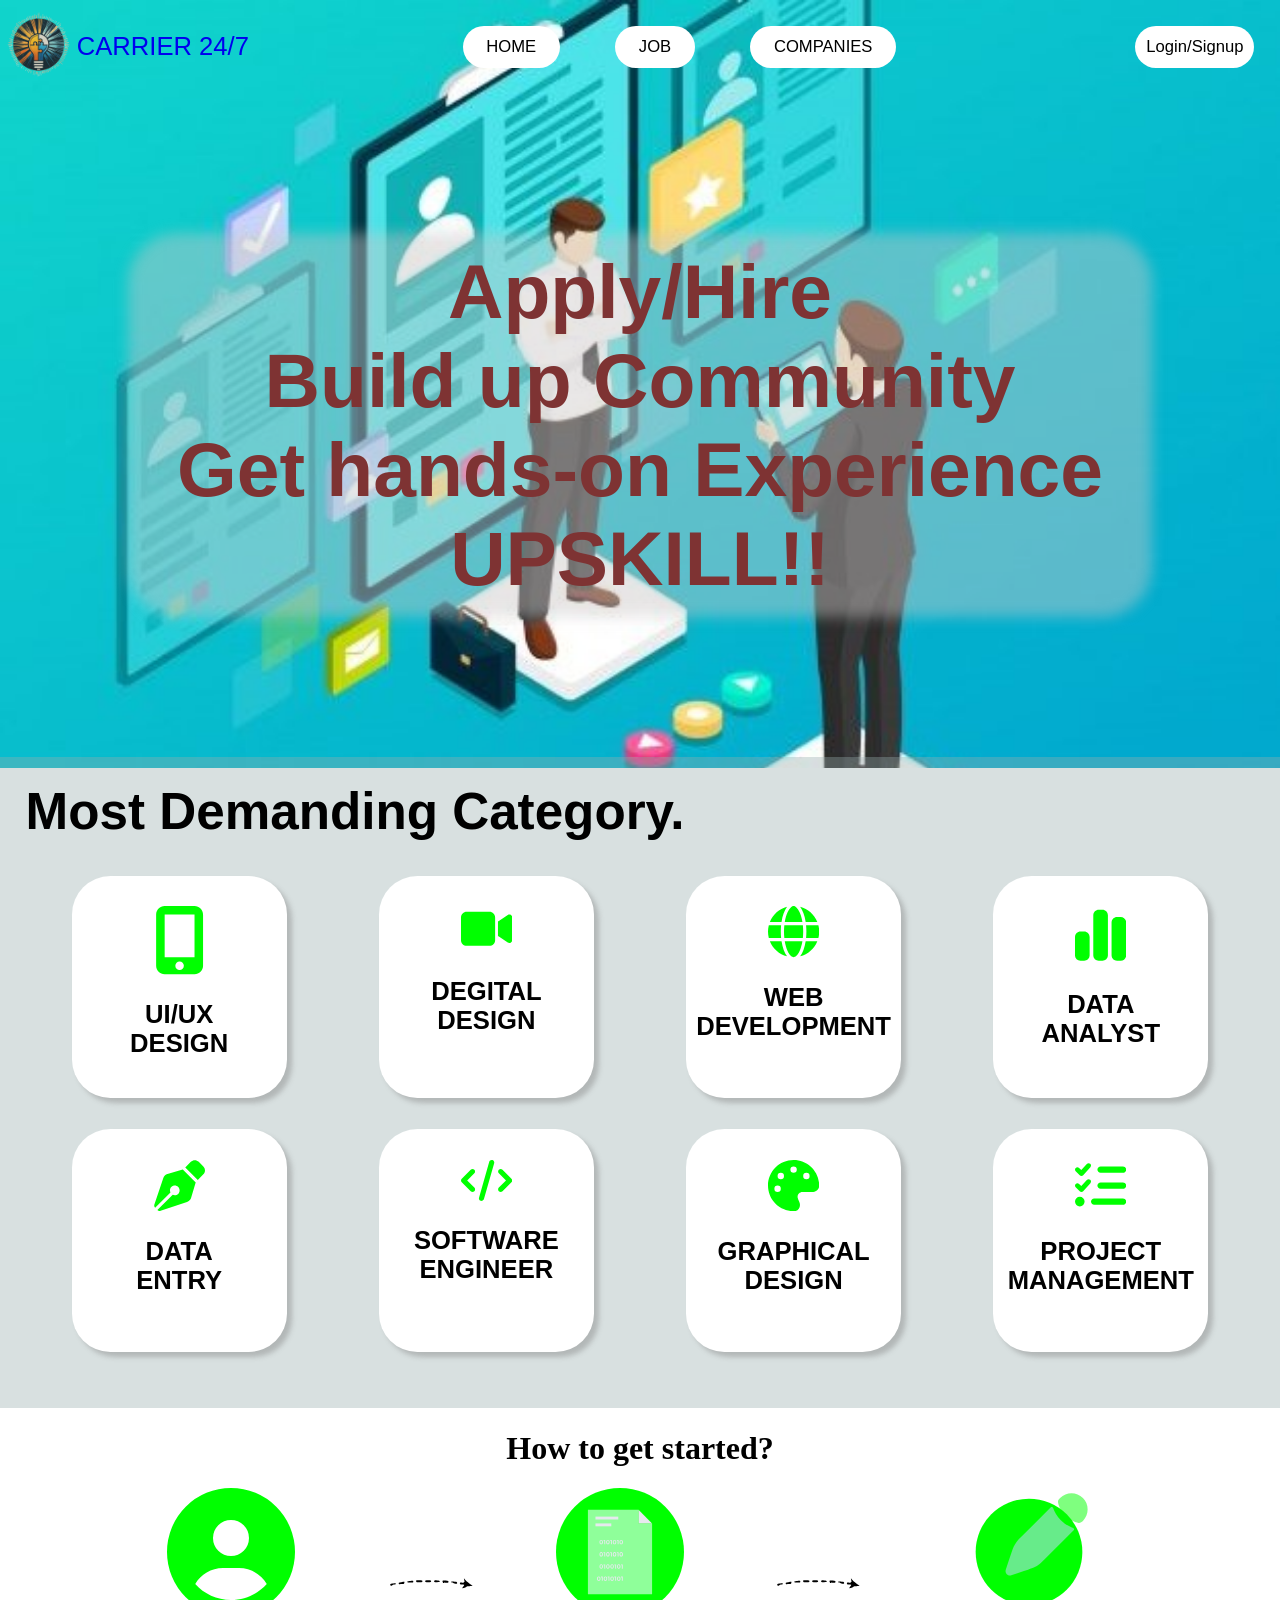
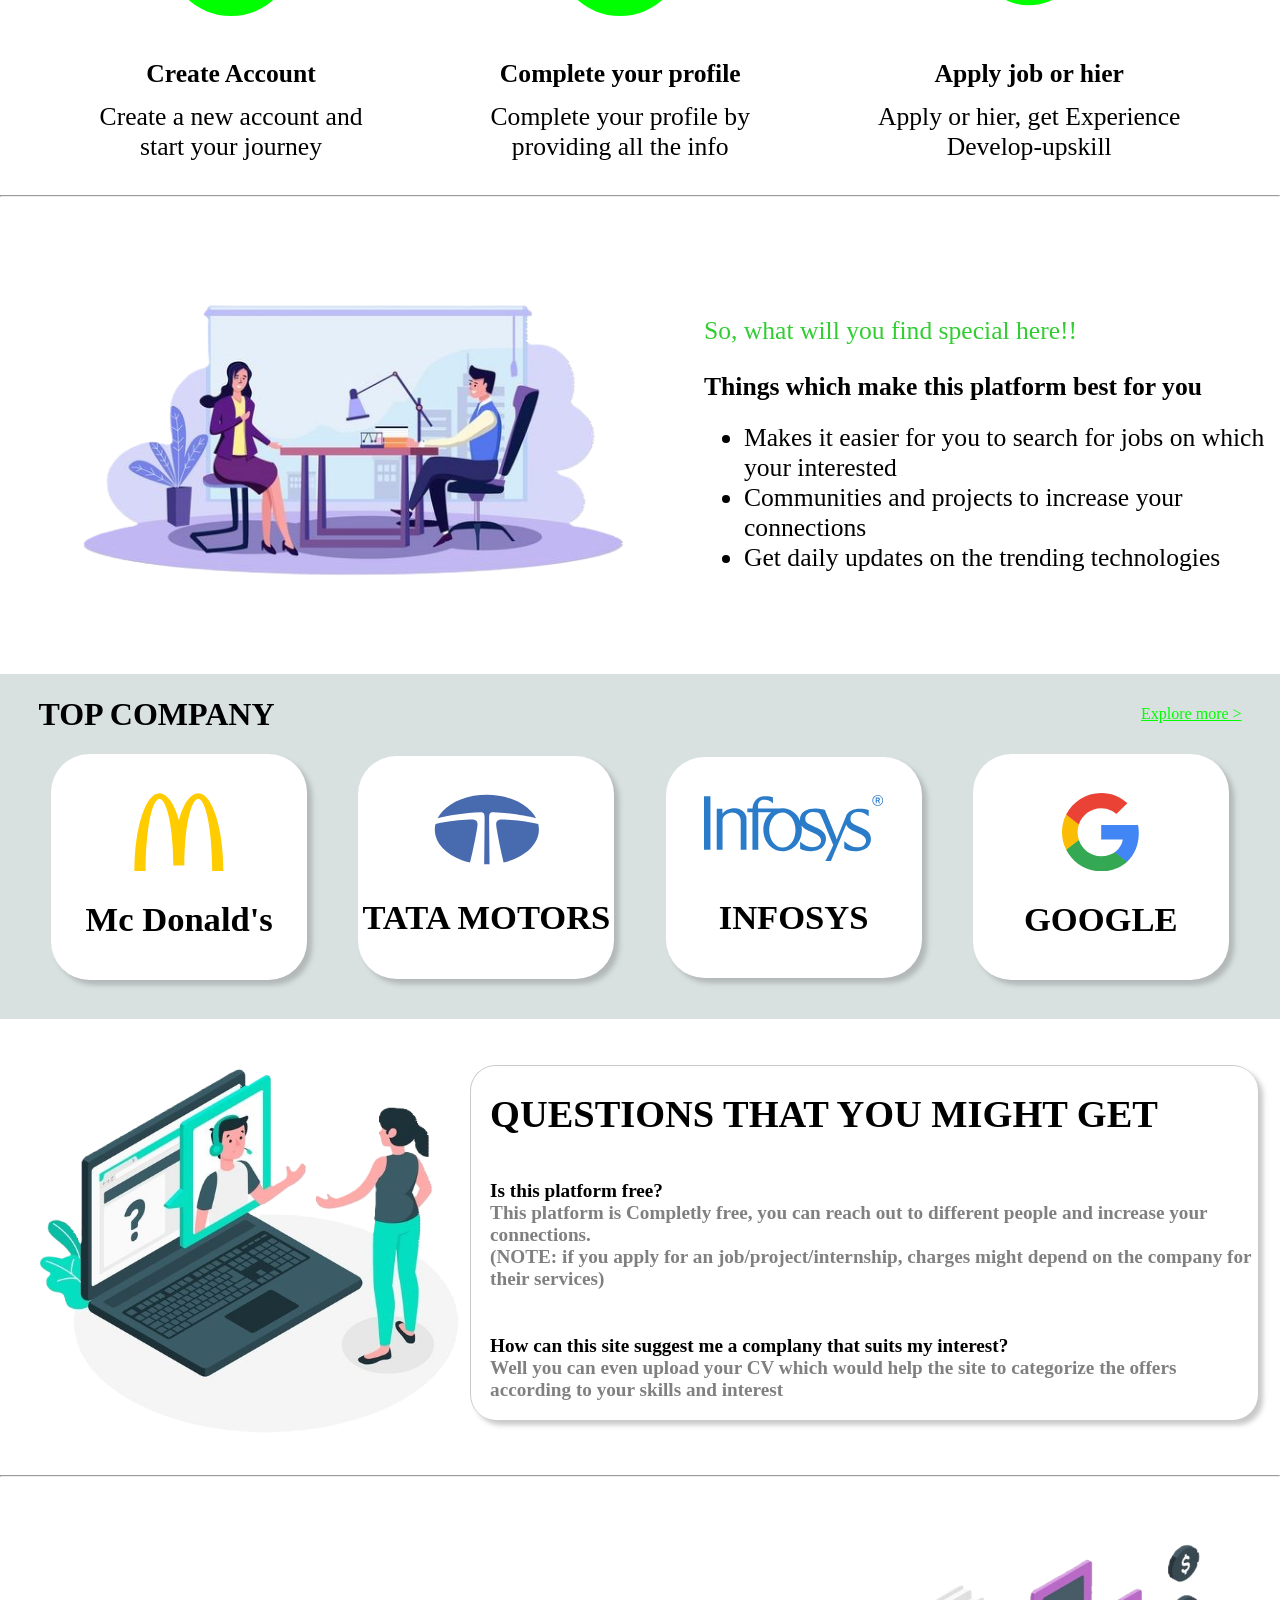
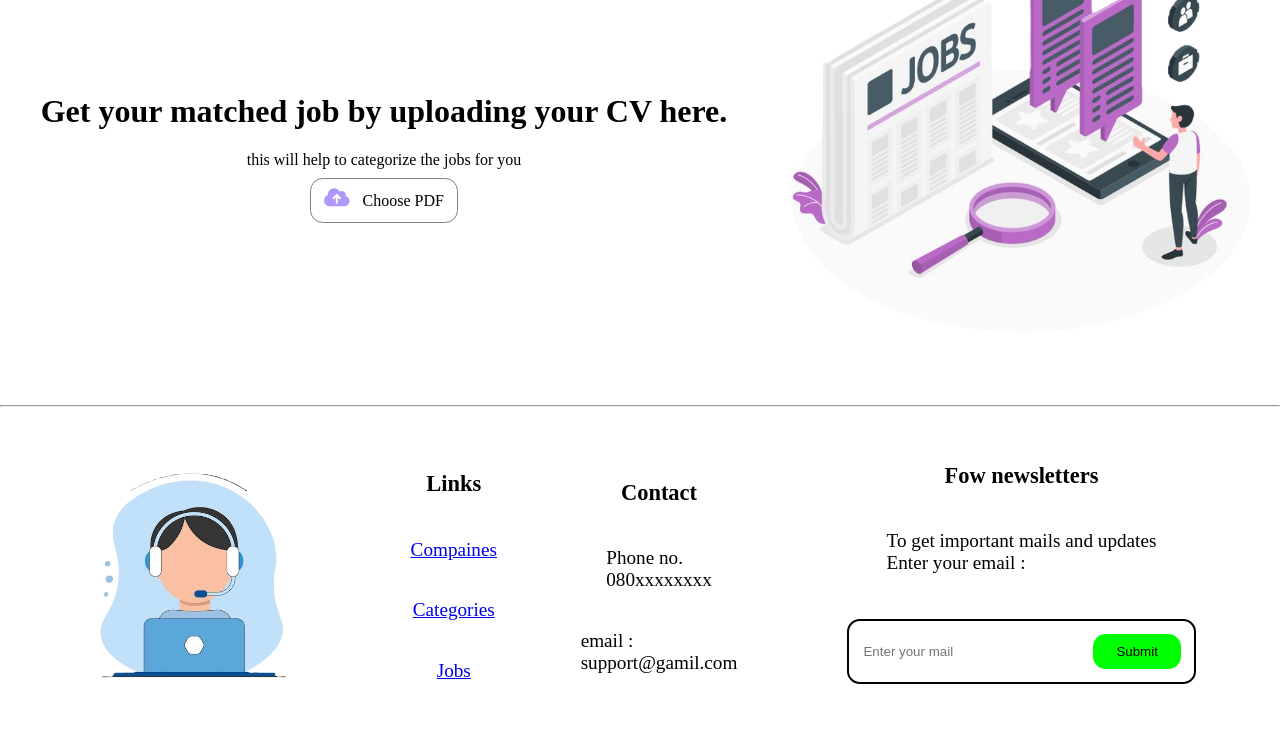
<file: JOB-BOARD/index.html>
<!DOCTYPE html>
<html lang="en">
<head>
    <meta charset="UTF-8">
    <meta name="viewport" content="width=device-width, initial-scale=1.0">
    <link rel="stylesheet" href="style.css">
    <script src="jsonhandel.js"></script>
    <title>CARRIER 24/7</title>
</head>
<body>
    <header>
        <a href="index.html" style="text-decoration: none;">
            <div class="logoCompname">
                <img src="img\icon.png" alt="logo">
                <p class="font">CARRIER 24/7</p>
            </div>
        </a>
        <div class="easelinks">
            <button><a class="font" href="index.html">HOME</a></button>
            <button><a class="font" href="#category">JOB</a></button>
            <button><a class="font" href="#tcomp">COMPANIES</a></button>
        </div>
        <div>
            <a id="loglink" href="login.html"><button class="font">Login/Signup</button></a>
        </div>
    </header>
    <main>
        <div class="bgimg"></div>
        <div class="intro fcc">
            <div class="introb"></div>
            <div class="introf fcc">
                <h1 class="font">Apply/Hire<br>Build up Community<br>Get hands-on Experience<br>UPSKILL!!</h1>
            </div>
        </div>
        <div id="category" class="category">
            <h1 style="margin-top: 0; font-size: 4vw;" class="font">Most Demanding Category.</h1>
            <div class="cats boxshadow">
                <div class="cat ">
                    <svg viewBox="0 0 384 512"><!--!Font Awesome Free 6.5.1 by @fontawesome - https://fontawesome.com License - https://fontawesome.com/license/free Copyright 2024 Fonticons, Inc.--><path fill="#00ff00" d="M16 64C16 28.7 44.7 0 80 0H304c35.3 0 64 28.7 64 64V448c0 35.3-28.7 64-64 64H80c-35.3 0-64-28.7-64-64V64zM224 448a32 32 0 1 0 -64 0 32 32 0 1 0 64 0zM304 64H80V384H304V64z"/></svg>
                    <p>UI/UX<BR>DESIGN</p>
                </div>
                <div class="cat">
                    <svg viewBox="0 0 576 512"><!--!Font Awesome Free 6.5.1 by @fontawesome - https://fontawesome.com License - https://fontawesome.com/license/free Copyright 2024 Fonticons, Inc.--><path fill="#00ff00" d="M0 128C0 92.7 28.7 64 64 64H320c35.3 0 64 28.7 64 64V384c0 35.3-28.7 64-64 64H64c-35.3 0-64-28.7-64-64V128zM559.1 99.8c10.4 5.6 16.9 16.4 16.9 28.2V384c0 11.8-6.5 22.6-16.9 28.2s-23 5-32.9-1.6l-96-64L416 337.1V320 192 174.9l14.2-9.5 96-64c9.8-6.5 22.4-7.2 32.9-1.6z"/></svg>
                    <p>DEGITAL<br>DESIGN</p>
                </div>
                <div class="cat">
                    <svg viewBox="0 0 512 512"><!--!Font Awesome Free 6.5.1 by @fontawesome - https://fontawesome.com License - https://fontawesome.com/license/free Copyright 2024 Fonticons, Inc.--><path fill="#00ff00" d="M352 256c0 22.2-1.2 43.6-3.3 64H163.3c-2.2-20.4-3.3-41.8-3.3-64s1.2-43.6 3.3-64H348.7c2.2 20.4 3.3 41.8 3.3 64zm28.8-64H503.9c5.3 20.5 8.1 41.9 8.1 64s-2.8 43.5-8.1 64H380.8c2.1-20.6 3.2-42 3.2-64s-1.1-43.4-3.2-64zm112.6-32H376.7c-10-63.9-29.8-117.4-55.3-151.6c78.3 20.7 142 77.5 171.9 151.6zm-149.1 0H167.7c6.1-36.4 15.5-68.6 27-94.7c10.5-23.6 22.2-40.7 33.5-51.5C239.4 3.2 248.7 0 256 0s16.6 3.2 27.8 13.8c11.3 10.8 23 27.9 33.5 51.5c11.6 26 20.9 58.2 27 94.7zm-209 0H18.6C48.6 85.9 112.2 29.1 190.6 8.4C165.1 42.6 145.3 96.1 135.3 160zM8.1 192H131.2c-2.1 20.6-3.2 42-3.2 64s1.1 43.4 3.2 64H8.1C2.8 299.5 0 278.1 0 256s2.8-43.5 8.1-64zM194.7 446.6c-11.6-26-20.9-58.2-27-94.6H344.3c-6.1 36.4-15.5 68.6-27 94.6c-10.5 23.6-22.2 40.7-33.5 51.5C272.6 508.8 263.3 512 256 512s-16.6-3.2-27.8-13.8c-11.3-10.8-23-27.9-33.5-51.5zM135.3 352c10 63.9 29.8 117.4 55.3 151.6C112.2 482.9 48.6 426.1 18.6 352H135.3zm358.1 0c-30 74.1-93.6 130.9-171.9 151.6c25.5-34.2 45.2-87.7 55.3-151.6H493.4z"/></svg>
                    <p>WEB<BR>DEVELOPMENT</p>
                </div>
                <div class="cat">
                    <svg xmlns="http://www.w3.org/2000/svg" viewBox="0 0 448 512"><!--!Font Awesome Free 6.5.1 by @fontawesome - https://fontawesome.com License - https://fontawesome.com/license/free Copyright 2024 Fonticons, Inc.--><path fill="#00ff00" d="M160 80c0-26.5 21.5-48 48-48h32c26.5 0 48 21.5 48 48V432c0 26.5-21.5 48-48 48H208c-26.5 0-48-21.5-48-48V80zM0 272c0-26.5 21.5-48 48-48H80c26.5 0 48 21.5 48 48V432c0 26.5-21.5 48-48 48H48c-26.5 0-48-21.5-48-48V272zM368 96h32c26.5 0 48 21.5 48 48V432c0 26.5-21.5 48-48 48H368c-26.5 0-48-21.5-48-48V144c0-26.5 21.5-48 48-48z"/></svg>
                    <p>DATA<br>ANALYST</p>
                </div>
                <div class="cat">
                    <svg xmlns="http://www.w3.org/2000/svg" viewBox="0 0 512 512"><!--!Font Awesome Free 6.5.1 by @fontawesome - https://fontawesome.com License - https://fontawesome.com/license/free Copyright 2024 Fonticons, Inc.--><path fill="#00ff00" d="M368.4 18.3L312.7 74.1 437.9 199.3l55.7-55.7c21.9-21.9 21.9-57.3 0-79.2L447.6 18.3c-21.9-21.9-57.3-21.9-79.2 0zM288 94.6l-9.2 2.8L134.7 140.6c-19.9 6-35.7 21.2-42.3 41L3.8 445.8c-3.8 11.3-1 23.9 7.3 32.4L164.7 324.7c-3-6.3-4.7-13.3-4.7-20.7c0-26.5 21.5-48 48-48s48 21.5 48 48s-21.5 48-48 48c-7.4 0-14.4-1.7-20.7-4.7L33.7 500.9c8.6 8.3 21.1 11.2 32.4 7.3l264.3-88.6c19.7-6.6 35-22.4 41-42.3l43.2-144.1 2.8-9.2L288 94.6z"/></svg>
                    <p>DATA<br>ENTRY</p>
                </div>
                <div class="cat">
                    <svg xmlns="http://www.w3.org/2000/svg" viewBox="0 0 640 512"><!--!Font Awesome Free 6.5.1 by @fontawesome - https://fontawesome.com License - https://fontawesome.com/license/free Copyright 2024 Fonticons, Inc.--><path fill="#00ff00" d="M392.8 1.2c-17-4.9-34.7 5-39.6 22l-128 448c-4.9 17 5 34.7 22 39.6s34.7-5 39.6-22l128-448c4.9-17-5-34.7-22-39.6zm80.6 120.1c-12.5 12.5-12.5 32.8 0 45.3L562.7 256l-89.4 89.4c-12.5 12.5-12.5 32.8 0 45.3s32.8 12.5 45.3 0l112-112c12.5-12.5 12.5-32.8 0-45.3l-112-112c-12.5-12.5-32.8-12.5-45.3 0zm-306.7 0c-12.5-12.5-32.8-12.5-45.3 0l-112 112c-12.5 12.5-12.5 32.8 0 45.3l112 112c12.5 12.5 32.8 12.5 45.3 0s12.5-32.8 0-45.3L77.3 256l89.4-89.4c12.5-12.5 12.5-32.8 0-45.3z"/></svg>
                    <p>SOFTWARE<br>ENGINEER</p>
                </div>
                <div class="cat">
                    <svg xmlns="http://www.w3.org/2000/svg" viewBox="0 0 512 512"><!--!Font Awesome Free 6.5.1 by @fontawesome - https://fontawesome.com License - https://fontawesome.com/license/free Copyright 2024 Fonticons, Inc.--><path fill="#00ff00" d="M512 256c0 .9 0 1.8 0 2.7c-.4 36.5-33.6 61.3-70.1 61.3H344c-26.5 0-48 21.5-48 48c0 3.4 .4 6.7 1 9.9c2.1 10.2 6.5 20 10.8 29.9c6.1 13.8 12.1 27.5 12.1 42c0 31.8-21.6 60.7-53.4 62c-3.5 .1-7 .2-10.6 .2C114.6 512 0 397.4 0 256S114.6 0 256 0S512 114.6 512 256zM128 288a32 32 0 1 0 -64 0 32 32 0 1 0 64 0zm0-96a32 32 0 1 0 0-64 32 32 0 1 0 0 64zM288 96a32 32 0 1 0 -64 0 32 32 0 1 0 64 0zm96 96a32 32 0 1 0 0-64 32 32 0 1 0 0 64z"/></svg>
                    <p>GRAPHICAL<br>DESIGN</p>
                </div>
                <div class="cat">
                    <svg xmlns="http://www.w3.org/2000/svg" viewBox="0 0 512 512"><!--!Font Awesome Free 6.5.1 by @fontawesome - https://fontawesome.com License - https://fontawesome.com/license/free Copyright 2024 Fonticons, Inc.--><path fill="#00ff00" d="M152.1 38.2c9.9 8.9 10.7 24 1.8 33.9l-72 80c-4.4 4.9-10.6 7.8-17.2 7.9s-12.9-2.4-17.6-7L7 113C-2.3 103.6-2.3 88.4 7 79s24.6-9.4 33.9 0l22.1 22.1 55.1-61.2c8.9-9.9 24-10.7 33.9-1.8zm0 160c9.9 8.9 10.7 24 1.8 33.9l-72 80c-4.4 4.9-10.6 7.8-17.2 7.9s-12.9-2.4-17.6-7L7 273c-9.4-9.4-9.4-24.6 0-33.9s24.6-9.4 33.9 0l22.1 22.1 55.1-61.2c8.9-9.9 24-10.7 33.9-1.8zM224 96c0-17.7 14.3-32 32-32H480c17.7 0 32 14.3 32 32s-14.3 32-32 32H256c-17.7 0-32-14.3-32-32zm0 160c0-17.7 14.3-32 32-32H480c17.7 0 32 14.3 32 32s-14.3 32-32 32H256c-17.7 0-32-14.3-32-32zM160 416c0-17.7 14.3-32 32-32H480c17.7 0 32 14.3 32 32s-14.3 32-32 32H192c-17.7 0-32-14.3-32-32zM48 368a48 48 0 1 1 0 96 48 48 0 1 1 0-96z"/></svg>
                    <p>PROJECT<br>MANAGEMENT</p>
                </div>
            </div>
        </div>
        <div class="howitworks">
            <h1>How to get started?</h1>
            <div class="working fcc">
                <div class="cacc">
                    <svg xmlns="http://www.w3.org/2000/svg" viewBox="0 0 512 512"><!--!Font Awesome Free 6.5.1 by @fontawesome - https://fontawesome.com License - https://fontawesome.com/license/free Copyright 2024 Fonticons, Inc.--><path fill="#00ff00" d="M399 384.2C376.9 345.8 335.4 320 288 320H224c-47.4 0-88.9 25.8-111 64.2c35.2 39.2 86.2 63.8 143 63.8s107.8-24.7 143-63.8zM0 256a256 256 0 1 1 512 0A256 256 0 1 1 0 256zm256 16a72 72 0 1 0 0-144 72 72 0 1 0 0 144z"/></svg>
                    <h5>Create Account</h5>
                    <p>Create a new account and<br>start your journey</p>
                </div>
                <img class="arrow" src="img/arrow.svg" alt="arrow">
                <div class="comprof">
                    <svg version="1.1" id="Layer_1" xmlns="http://www.w3.org/2000/svg" xmlns:xlink="http://www.w3.org/1999/xlink" viewBox="0 0 505 505" xml:space="preserve"fill="#000000">
                        <g id="SVGRepo_bgCarrier" stroke-width="0"/>
                        <g id="SVGRepo_tracerCarrier" stroke-linecap="round" stroke-linejoin="round"/>
                        <g id="SVGRepo_iconCarrier"> <circle style="fill:#00ff00;" cx="252.5" cy="252.5" r="252.5"/> <polygon style="fill:#8fff9a;" points="325.6,86.1 325.6,139.7 379.1,139.7 379.1,418.9 125.9,418.9 125.9,86.1 "/> <g> <polygon style="fill:#E6E9EE;" points="325.6,86.1 379.1,139.7 325.6,139.7 "/> <rect x="155.7" y="112.9" style="fill:#E6E9EE;" width="90" height="11.4"/> <rect x="155.7" y="139.7" style="fill:#E6E9EE;" width="62.5" height="11.4"/> <path style="fill:#E6E9EE;" d="M178.4,204.8c-2.3,0-4.1,0.8-5.2,2.4c-1.2,1.6-1.7,3.7-1.7,6.3s0.6,4.8,1.7,6.3 c1.2,1.6,2.9,2.4,5.2,2.4s4.1-0.8,5.2-2.4c1.2-1.6,1.7-3.7,1.7-6.3s-0.6-4.7-1.7-6.3C182.4,205.6,180.7,204.8,178.4,204.8z M180.9,217.6c-0.5,1-1.4,1.5-2.5,1.5s-2-0.5-2.5-1.5s-0.8-2.4-0.8-4.1c0-1.7,0.3-3,0.8-4.1c0.5-1,1.4-1.5,2.5-1.5s1.9,0.5,2.5,1.5 c0.5,1,0.8,2.4,0.8,4.1C181.6,215.2,181.4,216.6,180.9,217.6z"/> <polygon style="fill:#E6E9EE;" points="190.6,222 194.2,222 194.2,205.2 187.4,205.2 187.4,208.4 190.6,208.4 "/> <path style="fill:#E6E9EE;" d="M204.7,204.8c-2.3,0-4.1,0.8-5.2,2.4c-1.2,1.6-1.7,3.7-1.7,6.3s0.6,4.8,1.7,6.3 c1.2,1.6,2.9,2.4,5.2,2.4s4.1-0.8,5.2-2.4c1.2-1.6,1.7-3.7,1.7-6.3s-0.6-4.7-1.7-6.3C208.7,205.6,207,204.8,204.7,204.8z M207.2,217.6c-0.5,1-1.4,1.5-2.5,1.5s-2-0.5-2.5-1.5s-0.8-2.4-0.8-4.1c0-1.7,0.3-3,0.8-4.1c0.5-1,1.4-1.5,2.5-1.5s1.9,0.5,2.5,1.5 c0.5,1,0.8,2.4,0.8,4.1C207.9,215.2,207.7,216.6,207.2,217.6z"/> <polygon style="fill:#E6E9EE;" points="216.9,222 220.5,222 220.5,205.2 213.7,205.2 213.7,208.4 216.9,208.4 "/> <path style="fill:#E6E9EE;" d="M231,204.8c-2.3,0-4.1,0.8-5.2,2.4c-1.2,1.6-1.7,3.7-1.7,6.3s0.6,4.8,1.7,6.3 c1.2,1.6,2.9,2.4,5.2,2.4s4.1-0.8,5.2-2.4c1.2-1.6,1.7-3.7,1.7-6.3s-0.6-4.7-1.7-6.3C235,205.6,233.3,204.8,231,204.8z M233.5,217.6c-0.5,1-1.4,1.5-2.5,1.5s-2-0.5-2.5-1.5s-0.8-2.4-0.8-4.1c0-1.7,0.3-3,0.8-4.1c0.5-1,1.4-1.5,2.5-1.5s1.9,0.5,2.5,1.5 c0.5,1,0.8,2.4,0.8,4.1C234.2,215.2,234,216.6,233.5,217.6z"/> <polygon style="fill:#E6E9EE;" points="243.2,222 246.8,222 246.8,205.2 240,205.2 240,208.4 243.2,208.4 "/> <path style="fill:#E6E9EE;" d="M257.3,222.2c2.3,0,4.1-0.8,5.2-2.4c1.2-1.6,1.7-3.7,1.7-6.3s-0.6-4.7-1.7-6.3 c-1.2-1.6-2.9-2.4-5.2-2.4c-2.3,0-4.1,0.8-5.2,2.4c-1.2,1.6-1.7,3.7-1.7,6.3s0.6,4.8,1.7,6.3C253.2,221.4,254.9,222.2,257.3,222.2z M254.8,209.5c0.5-1,1.4-1.5,2.5-1.5s1.9,0.5,2.5,1.5c0.5,1,0.8,2.4,0.8,4.1c0,1.7-0.3,3-0.8,4.1c-0.5,1-1.4,1.5-2.5,1.5 s-2-0.5-2.5-1.5s-0.8-2.4-0.8-4.1C254,211.8,254.3,210.5,254.8,209.5z"/> <path style="fill:#E6E9EE;" d="M178.4,252.9c-2.3,0-4.1,0.8-5.2,2.4c-1.2,1.6-1.7,3.7-1.7,6.3c0,2.6,0.6,4.8,1.7,6.3 c1.2,1.6,2.9,2.4,5.2,2.4s4.1-0.8,5.2-2.4c1.2-1.6,1.7-3.7,1.7-6.3c0-2.6-0.6-4.7-1.7-6.3C182.4,253.7,180.7,252.9,178.4,252.9z M180.9,265.7c-0.5,1-1.4,1.5-2.5,1.5s-2-0.5-2.5-1.5s-0.8-2.4-0.8-4.1s0.3-3,0.8-4.1c0.5-1,1.4-1.5,2.5-1.5s1.9,0.5,2.5,1.5 c0.5,1,0.8,2.4,0.8,4.1C181.6,263.3,181.4,264.7,180.9,265.7z"/> <polygon style="fill:#E6E9EE;" points="190.6,270.1 194.2,270.1 194.2,253.3 187.4,253.3 187.4,256.5 190.6,256.5 "/> <path style="fill:#E6E9EE;" d="M204.7,252.9c-2.3,0-4.1,0.8-5.2,2.4c-1.2,1.6-1.7,3.7-1.7,6.3c0,2.6,0.6,4.8,1.7,6.3 c1.2,1.6,2.9,2.4,5.2,2.4s4.1-0.8,5.2-2.4c1.2-1.6,1.7-3.7,1.7-6.3c0-2.6-0.6-4.7-1.7-6.3C208.7,253.7,207,252.9,204.7,252.9z M207.2,265.7c-0.5,1-1.4,1.5-2.5,1.5s-2-0.5-2.5-1.5s-0.8-2.4-0.8-4.1s0.3-3,0.8-4.1c0.5-1,1.4-1.5,2.5-1.5s1.9,0.5,2.5,1.5 c0.5,1,0.8,2.4,0.8,4.1C207.9,263.3,207.7,264.7,207.2,265.7z"/> <polygon style="fill:#E6E9EE;" points="216.9,270.1 220.5,270.1 220.5,253.3 213.7,253.3 213.7,256.5 216.9,256.5 "/> <path style="fill:#E6E9EE;" d="M231,252.9c-2.3,0-4.1,0.8-5.2,2.4c-1.2,1.6-1.7,3.7-1.7,6.3c0,2.6,0.6,4.8,1.7,6.3 c1.2,1.6,2.9,2.4,5.2,2.4s4.1-0.8,5.2-2.4c1.2-1.6,1.7-3.7,1.7-6.3c0-2.6-0.6-4.7-1.7-6.3C235,253.7,233.3,252.9,231,252.9z M233.5,265.7c-0.5,1-1.4,1.5-2.5,1.5s-2-0.5-2.5-1.5s-0.8-2.4-0.8-4.1s0.3-3,0.8-4.1c0.5-1,1.4-1.5,2.5-1.5s1.9,0.5,2.5,1.5 c0.5,1,0.8,2.4,0.8,4.1C234.2,263.3,234,264.7,233.5,265.7z"/> <polygon style="fill:#E6E9EE;" points="243.2,270.1 246.8,270.1 246.8,253.3 240,253.3 240,256.5 243.2,256.5 "/> <path style="fill:#E6E9EE;" d="M257.3,252.9c-2.3,0-4.1,0.8-5.2,2.4c-1.2,1.6-1.7,3.7-1.7,6.3c0,2.6,0.6,4.8,1.7,6.3 c1.2,1.6,2.9,2.4,5.2,2.4s4.1-0.8,5.2-2.4c1.2-1.6,1.7-3.7,1.7-6.3c0-2.6-0.6-4.7-1.7-6.3C261.3,253.7,259.6,252.9,257.3,252.9z M259.8,265.7c-0.5,1-1.4,1.5-2.5,1.5s-2-0.5-2.5-1.5s-0.8-2.4-0.8-4.1s0.3-3,0.8-4.1c0.5-1,1.4-1.5,2.5-1.5s1.9,0.5,2.5,1.5 c0.5,1,0.8,2.4,0.8,4.1C260.5,263.3,260.3,264.7,259.8,265.7z"/> <path style="fill:#E6E9EE;" d="M178.4,301.1c-2.3,0-4.1,0.8-5.2,2.4c-1.2,1.6-1.7,3.7-1.7,6.3c0,2.6,0.6,4.8,1.7,6.3 c1.2,1.6,2.9,2.4,5.2,2.4s4.1-0.8,5.2-2.4c1.2-1.6,1.7-3.7,1.7-6.3c0-2.6-0.6-4.7-1.7-6.3C182.4,301.9,180.7,301.1,178.4,301.1z M180.9,313.8c-0.5,1-1.4,1.5-2.5,1.5s-2-0.5-2.5-1.5s-0.8-2.4-0.8-4.1s0.3-3,0.8-4.1c0.5-1,1.4-1.5,2.5-1.5s1.9,0.5,2.5,1.5 c0.5,1,0.8,2.4,0.8,4.1C181.6,311.5,181.4,312.8,180.9,313.8z"/> <polygon style="fill:#E6E9EE;" points="190.6,318.3 194.2,318.3 194.2,301.4 187.4,301.4 187.4,304.6 190.6,304.6 "/> <path style="fill:#E6E9EE;" d="M204.7,301.1c-2.3,0-4.1,0.8-5.2,2.4c-1.2,1.6-1.7,3.7-1.7,6.3c0,2.6,0.6,4.8,1.7,6.3 c1.2,1.6,2.9,2.4,5.2,2.4s4.1-0.8,5.2-2.4c1.2-1.6,1.7-3.7,1.7-6.3c0-2.6-0.6-4.7-1.7-6.3C208.7,301.9,207,301.1,204.7,301.1z M207.2,313.8c-0.5,1-1.4,1.5-2.5,1.5s-2-0.5-2.5-1.5s-0.8-2.4-0.8-4.1s0.3-3,0.8-4.1c0.5-1,1.4-1.5,2.5-1.5s1.9,0.5,2.5,1.5 c0.5,1,0.8,2.4,0.8,4.1C207.9,311.5,207.7,312.8,207.2,313.8z"/> <path style="fill:#E6E9EE;" d="M221.3,301.1c-2.3,0-4.1,0.8-5.2,2.4c-1.2,1.6-1.7,3.7-1.7,6.3c0,2.6,0.6,4.8,1.7,6.3 c1.2,1.6,2.9,2.4,5.2,2.4s4.1-0.8,5.2-2.4s1.7-3.7,1.7-6.3c0-2.6-0.6-4.7-1.7-6.3C225.3,301.9,223.6,301.1,221.3,301.1z M223.8,313.8c-0.5,1-1.4,1.5-2.5,1.5s-2-0.5-2.5-1.5s-0.8-2.4-0.8-4.1s0.3-3,0.8-4.1c0.5-1,1.4-1.5,2.5-1.5s1.9,0.5,2.5,1.5 c0.5,1,0.8,2.4,0.8,4.1C224.5,311.5,224.3,312.8,223.8,313.8z"/> <polygon style="fill:#E6E9EE;" points="230.3,304.6 233.5,304.6 233.5,318.3 237.1,318.3 237.1,301.4 230.3,301.4 "/> <path style="fill:#E6E9EE;" d="M247.6,301.1c-2.3,0-4.1,0.8-5.2,2.4c-1.2,1.6-1.7,3.7-1.7,6.3c0,2.6,0.6,4.8,1.7,6.3 c1.2,1.6,2.9,2.4,5.2,2.4s4.1-0.8,5.2-2.4c1.2-1.6,1.7-3.7,1.7-6.3c0-2.6-0.6-4.7-1.7-6.3C251.6,301.9,249.9,301.1,247.6,301.1z M250.1,313.8c-0.5,1-1.4,1.5-2.5,1.5s-2-0.5-2.5-1.5s-0.8-2.4-0.8-4.1s0.3-3,0.8-4.1c0.5-1,1.4-1.5,2.5-1.5s1.9,0.5,2.5,1.5 c0.5,1,0.8,2.4,0.8,4.1C250.8,311.5,250.6,312.8,250.1,313.8z"/> <polygon style="fill:#E6E9EE;" points="256.6,304.6 259.8,304.6 259.8,318.3 263.4,318.3 263.4,301.4 256.6,301.4 "/> <path style="fill:#E6E9EE;" d="M168.7,349.2c-2.3,0-4.1,0.8-5.2,2.4c-1.2,1.6-1.7,3.7-1.7,6.3s0.6,4.8,1.7,6.3 c1.2,1.6,2.9,2.4,5.2,2.4s4.1-0.8,5.2-2.4c1.2-1.6,1.7-3.7,1.7-6.3s-0.6-4.7-1.7-6.3C172.7,350,171,349.2,168.7,349.2z M171.2,362 c-0.5,1-1.4,1.5-2.5,1.5s-2-0.5-2.5-1.5s-0.8-2.4-0.8-4.1s0.3-3,0.8-4.1c0.5-1,1.4-1.5,2.5-1.5s1.9,0.5,2.5,1.5 c0.5,1,0.8,2.4,0.8,4.1S171.7,360.9,171.2,362z"/> <polygon style="fill:#E6E9EE;" points="177.7,352.8 180.9,352.8 180.9,366.4 184.5,366.4 184.5,349.6 177.7,349.6 "/> <path style="fill:#E6E9EE;" d="M195,349.2c-2.3,0-4.1,0.8-5.2,2.4c-1.2,1.6-1.7,3.7-1.7,6.3s0.6,4.8,1.7,6.3 c1.2,1.6,2.9,2.4,5.2,2.4s4.1-0.8,5.2-2.4c1.2-1.6,1.7-3.7,1.7-6.3s-0.6-4.7-1.7-6.3C199,350,197.3,349.2,195,349.2z M197.5,362 c-0.5,1-1.4,1.5-2.5,1.5s-2-0.5-2.5-1.5s-0.8-2.4-0.8-4.1s0.3-3,0.8-4.1c0.5-1,1.4-1.5,2.5-1.5s1.9,0.5,2.5,1.5 c0.5,1,0.8,2.4,0.8,4.1C198.2,359.6,198,360.9,197.5,362z"/> <polygon style="fill:#E6E9EE;" points="204,352.8 207.2,352.8 207.2,366.4 210.8,366.4 210.8,349.6 204,349.6 "/> <path style="fill:#E6E9EE;" d="M221.3,349.2c-2.3,0-4.1,0.8-5.2,2.4c-1.2,1.6-1.7,3.7-1.7,6.3s0.6,4.8,1.7,6.3 c1.2,1.6,2.9,2.4,5.2,2.4s4.1-0.8,5.2-2.4s1.7-3.7,1.7-6.3s-0.6-4.7-1.7-6.3C225.3,350,223.6,349.2,221.3,349.2z M223.8,362 c-0.5,1-1.4,1.5-2.5,1.5s-2-0.5-2.5-1.5s-0.8-2.4-0.8-4.1s0.3-3,0.8-4.1c0.5-1,1.4-1.5,2.5-1.5s1.9,0.5,2.5,1.5 c0.5,1,0.8,2.4,0.8,4.1C224.5,359.6,224.3,360.9,223.8,362z"/> <polygon style="fill:#E6E9EE;" points="230.3,352.8 233.5,352.8 233.5,366.4 237.1,366.4 237.1,349.6 230.3,349.6 "/> <path style="fill:#E6E9EE;" d="M247.6,349.2c-2.3,0-4.1,0.8-5.2,2.4c-1.2,1.6-1.7,3.7-1.7,6.3s0.6,4.8,1.7,6.3 c1.2,1.6,2.9,2.4,5.2,2.4s4.1-0.8,5.2-2.4c1.2-1.6,1.7-3.7,1.7-6.3s-0.6-4.7-1.7-6.3C251.6,350,249.9,349.2,247.6,349.2z M250.1,362c-0.5,1-1.4,1.5-2.5,1.5s-2-0.5-2.5-1.5s-0.8-2.4-0.8-4.1s0.3-3,0.8-4.1c0.5-1,1.4-1.5,2.5-1.5s1.9,0.5,2.5,1.5 c0.5,1,0.8,2.4,0.8,4.1C250.8,359.6,250.6,360.9,250.1,362z"/> <polygon style="fill:#E6E9EE;" points="256.6,352.8 259.8,352.8 259.8,366.4 263.4,366.4 263.4,349.6 256.6,349.6 "/></g></g>
                        </svg>
                    <h5>Complete your profile</h5>
                    <p>Complete your profile by<br>providing all the info</p>
                </div>
                <img class="arrow" src="img/arrow.svg" alt="arrow">
                <div class="apply">
                    <img src="img/pen.svg" alt="arrow">
                    <h5>Apply job or hier</h5>
                    <p>Apply or hier, get Experience<br>Develop-upskill</p>
                </div>
            </div>
        </div>
        <hr>
        <div class="yus fcc">
            <img style="width: 55%;" src="img/work.png">
            <div class="why">
                <p style="color: limegreen;">So, what will you find special here!!</p>
                <h2>Things which make this platform best for you</h2>
                <ul>
                    <li>Makes it easier for you to search for jobs on which your interested</li>
                    <li>Communities and projects to increase your connections</li>
                    <li>Get daily updates on the trending technologies</li>
                </ul>
            </div>
        </div>
        <div id="tcomp" class="tcomp">
            <div class="topc">
                <h1>TOP COMPANY</h1>
                <a style="color: lime;" href="login.html">Explore more ></a>
            </div>
            <div class="top4comp boxshadow">
                <div class="top4c">
                    <svg xmlns:rdf="http://www.w3.org/1999/02/22-rdf-syntax-ns#" xmlns="http://www.w3.org/2000/svg"  width="272.7" version="1.1" xmlns:cc="http://creativecommons.org/ns#" xmlns:dc="http://purl.org/dc/elements/1.1/" viewBox="0 0 272.70001 238.5">
                        <path fill="#fc0" d="m195.8 17.933c23.3 0 42.2 98.3 42.2 219.7h34c0-130.7-34.3-236.5-76.3-236.5-24 0-45.2 31.7-59.2 81.5-14-49.8-35.2-81.5-59-81.5-42 0-76.2 105.7-76.2 236.4h34c0-121.4 18.7-219.6 42-219.6s42.2 90.8 42.2 202.8h33.8c0-112 19-202.8 42.3-202.8"/>
                    </svg>
                    <h2>Mc Donald's</h2>
                </div>
                <div class="top4c tata">
                    <svg viewBox="50 20 350 230" xmlns="http://www.w3.org/2000/svg"><g fill="#486aae"><path d="m375.394 93.432c-3.794-7.461-8.791-14.612-15.007-21.318-13.969-15.077-33.678-27.623-57.002-36.276-23.516-8.72-50.338-13.334-77.595-13.334s-54.079 4.614-77.583 13.334c-23.336 8.654-43.046 21.2-57.015 36.276-6.212 6.705-11.225 13.866-15.018 21.331 30.365-7.343 82.306-17.038 130.534-18.063 4.652-.1 7.855 1.39 9.964 4.063 2.569 3.255 2.376 14.858 2.313 20.049l-1.371 134.17c2.716.09 5.445.148 8.176.148 2.754 0 5.498-.045 8.214-.135l-1.371-134.184c-.071-5.19-.27-16.794 2.308-20.049 2.114-2.672 5.306-4.162 9.957-4.063 48.208 1.017 100.137 10.714 130.496 18.051"/><path d="m381.877 110.88c-44.442-10.047-74.121-11.905-103.405-13.53-25.526-1.419-25.859 7.696-23.311 25.115.167 1.063.372 2.403.615 3.931 8.562 50.712 19.224 94.352 21.056 101.759 62.23-14.225 107.109-53.664 107.109-99.994 0-5.834-.705-11.614-2.064-17.281m-185.434 11.585c2.551-17.418 2.224-26.534-23.299-25.115-29.294 1.625-58.98 3.482-103.439 13.536-1.358 5.667-2.072 11.44-2.072 17.274 0 20.024 8.146 39.4 23.56 56.047 13.969 15.077 33.679 27.623 57.015 36.282 8.446 3.127 17.359 5.69 26.54 7.74 1.723-6.939 12.63-51.487 21.285-103.106.16-.989.308-1.902.41-2.658"/></g></svg>
                    <h2>TATA MOTORS</h2>
                </div>
                <div class="top4c infosys">
                    <svg viewBox="0 0 103.91040975230915 42.874962420010526" xmlns="http://www.w3.org/2000/svg"><path d="M100.75 0a3.132 3.132 0 0 0-3.125 3.125c0 1.744 1.413 3.156 3.125 3.156a3.164 3.164 0 0 0 3.156-3.156c0-1.729-1.426-3.125-3.156-3.125zm0 .469c1.47 0 2.688 1.187 2.688 2.656s-1.218 2.688-2.688 2.688c-1.469 0-2.656-1.22-2.656-2.688A2.654 2.654 0 0 1 100.75.469zm-65.5.219c-3.886 0-6.726 2.58-7.125 7.125h-3v2.25h2.969v21.624h3.375V10.063H39c-2.8 2.264-4.594 5.963-4.594 10.094 0 6.854 4.943 12.393 11.063 12.469.03.015.078.031.125.031 6.181 0 11.156-5.6 11.156-12.5 0-.811-.081-1.625-.219-2.406 1.117 1.775 3.249 2.666 6.094 3.906 3.381 1.423 5.25 2.654 5.25 4.782 0 2.555-2.386 3.858-5.094 3.843-2.647 0-4.736-1.075-7.031-3.156v4c1.407.904 3.581 1.438 5.938 1.438 1.805-.017 4.793-.428 6.843-2.157 1.3-1.086 2.219-2.723 2.219-5.125-.016-1.973-.887-3.335-2.219-4.406-1.162-.932-2.659-1.655-4.219-2.313-4.07-2.02-5.608-2.44-5.562-4.75 0-3.076 2.654-4 4.75-4 .903 0 1.671.147 2.406.407 1.377.505 1.823 1.509 2.313 2.625.152.337.251.55.312.687.03.046.048.095.063.125.022.06.012.064 0 .031l6.344 15.25c-1.072 2.433-2.268 5.003-3.094 6.625l-.031.032c-.123.245-.237.472-.344.656a13.5 13.5 0 0 1-.344.625l-.781 1.469h3.281c1.439-3.183 7.559-18.068 8.875-21.25.856 2.295 2.959 3.233 6.188 4.625 3.366 1.424 5.28 2.655 5.28 4.781 0 2.54-2.416 3.875-5.124 3.844-2.739 0-4.864-1.142-7.281-3.375l-.22-.188v4.063c1.347 1.131 3.76 1.781 6.407 1.781 2.952 0 9.063-1.069 9.063-7.25-.015-3.703-3.103-5.327-6.438-6.75-4.07-2.019-5.452-2.424-5.406-4.719 0-3.075 2.512-4 4.594-4 2.386 0 3.872.876 5.968 2.406V8.72c-1.697-.598-3.134-.813-5.062-.813-3.855 0-7.331 1.398-8.219 4.657l-4.781 11.812-.5 1.5-.438-1.5-6.437-15.688c-.444-.122-.981-.283-1.563-.406-1.193-.26-2.569-.452-3.625-.437-.152-.015-.3-.032-.469-.032-4.466 0-8.78 1.875-8.78 6.313 0 .26.014.521.03.75-1.79-4.254-5.61-7.188-10.093-7.188h-.125A11.61 11.61 0 0 0 44 7.813H31.406c-.505-3.166.954-5 3.188-5 2.8 0 4.01.852 5.218 1.97h.126s.016-.146.03-.376V1.344c-.81-.368-2.18-.657-4.718-.657zM0 .78v30.907h3.719V.78zm99.594.625V4.72h.594V3.375h.687l.531 1.344h.688l-.625-1.438c.214-.107.562-.216.562-.812 0-.919-.669-1.063-1.281-1.063zm.594.563h.656c.351 0 .562.146.562.437 0 .29-.225.438-.5.438h-.719zm-82.126 5.75c-4.085 0-5.795 1.468-7.156 2.937a.804.804 0 0 0-.156.281h-.063l-.03-2.906H7.374v23.657h3.375V14.405c.091-2.111 3.111-4.219 5.438-4.219 2.8 0 5.093 1.9 5.093 4.5v17h3.344v-18.53c-.091-2.097-2.645-5.438-6.563-5.438zm27.22 2.437h.187c4.131.046 7.502 4.478 7.593 10 .093 5.615-3.214 10.237-7.437 10.313h-.156c-4.146-.047-7.549-4.493-7.657-10.032-.092-5.6 3.262-10.205 7.47-10.28z" fill="#2a7cc9" fill-rule="evenodd"/></svg>
                    <H2>INFOSYS</H2>
                </div>
                <div class="top4c">
                    <svg style="width: 6vw;" xmlns="http://www.w3.org/2000/svg" viewBox="0 0 326667 333333" shape-rendering="geometricPrecision" text-rendering="geometricPrecision" image-rendering="optimizeQuality" fill-rule="evenodd" clip-rule="evenodd"><path d="M326667 170370c0-13704-1112-23704-3518-34074H166667v61851h91851c-1851 15371-11851 38519-34074 54074l-311 2071 49476 38329 3428 342c31481-29074 49630-71852 49630-122593m0 0z" fill="#4285f4"/><path d="M166667 333333c44999 0 82776-14815 110370-40370l-52593-40742c-14074 9815-32963 16667-57777 16667-44074 0-81481-29073-94816-69258l-1954 166-51447 39815-673 1870c27407 54444 83704 91852 148890 91852z" fill="#34a853"/><path d="M71851 199630c-3518-10370-5555-21482-5555-32963 0-11482 2036-22593 5370-32963l-93-2209-52091-40455-1704 811C6482 114444 1 139814 1 166666s6482 52221 17777 74814l54074-41851m0 0z" fill="#fbbc04"/><path d="M166667 64444c31296 0 52406 13519 64444 24816l47037-45926C249260 16482 211666 1 166667 1 101481 1 45185 37408 17777 91852l53889 41853c13520-40185 50927-69260 95001-69260m0 0z" fill="#ea4335"/></svg>
                    <h2>GOOGLE</h2>
                </div>
            </div>
        </div>
        <div class="qa fcc boxshadow">
            <img  style="width: 35%;" src="img/support.png" alt="qa">
            <div>
                <h1>QUESTIONS THAT YOU MIGHT GET</h1>
                <h6>Is this platform free?</h6>
                <p>This platform is Completly free, you can reach out to different people and increase your connections.<br>(NOTE: if you apply for an job/project/internship, charges might depend on the company for their services)</p>
                <h6>How can this site suggest me a complany that suits my interest?</h6>
                <p>Well you can even upload your CV which would help the site to categorize the offers according to your skills and interest</p>
            </div>
        </div>
        <hr>
        <div class="fcc cv">
            <div>
                <h1>Get your matched job by uploading your CV here.</h1>
                <p>this will help to categorize the jobs for you</p>
                <form action="/action_page.php">
                    <input style="display: none;" id="myFile" accept=".pdf" name="filename">
                    <label for="myFile"><svg xmlns="http://www.w3.org/2000/svg" viewBox="0 0 640 512"><path fill="#B197FC" d="M144 480C64.5 480 0 415.5 0 336c0-62.8 40.2-116.2 96.2-135.9c-.1-2.7-.2-5.4-.2-8.1c0-88.4 71.6-160 160-160c59.3 0 111 32.2 138.7 80.2C409.9 102 428.3 96 448 96c53 0 96 43 96 96c0 12.2-2.3 23.8-6.4 34.6C596 238.4 640 290.1 640 352c0 70.7-57.3 128-128 128H144zm79-217c-9.4 9.4-9.4 24.6 0 33.9s24.6 9.4 33.9 0l39-39V392c0 13.3 10.7 24 24 24s24-10.7 24-24V257.9l39 39c9.4 9.4 24.6 9.4 33.9 0s9.4-24.6 0-33.9l-80-80c-9.4-9.4-24.6-9.4-33.9 0l-80 80z"/></svg>Choose PDF</label>
                </form>
            </div>
            <img src="img/jobs.png" alt="cv" style="width: 40%;">
        </div>
        <hr>
        <div class="contact">
            <img style="width: 25%;" src="img/support1.png">
            <div>
                <h3>Links</h3>
                <a href="Companies"><p>Compaines</p></a>
                <a href="Companies"><p>Categories</p></a>
                <a href="Companies"><p>Jobs</p></a>
            </div>
            <div>
                <h3>Contact</h3>
                <p>Phone no.<br>080xxxxxxxx</p>
                <p>email :<br>support@gamil.com</p>
            </div>
            <div>
                <h3>Fow newsletters</h3>
                <p>To get important mails and updates<br>Enter your email : </p>
                <div id="con" class="con">
                    <input id="emailInput" style="border: none; width:18vw;" type="text" placeholder="Enter your mail"><br>
                    <input id="submitfornewl" onclick="nwlbtn()" style="width:7vw;border: none; background-color:#00ff00; padding:0.8vw; border-radius:1vw;" type="submit" value="Submit">
                </div>
            </div>
        </div>
    </main>
</body>
</html>
</file>
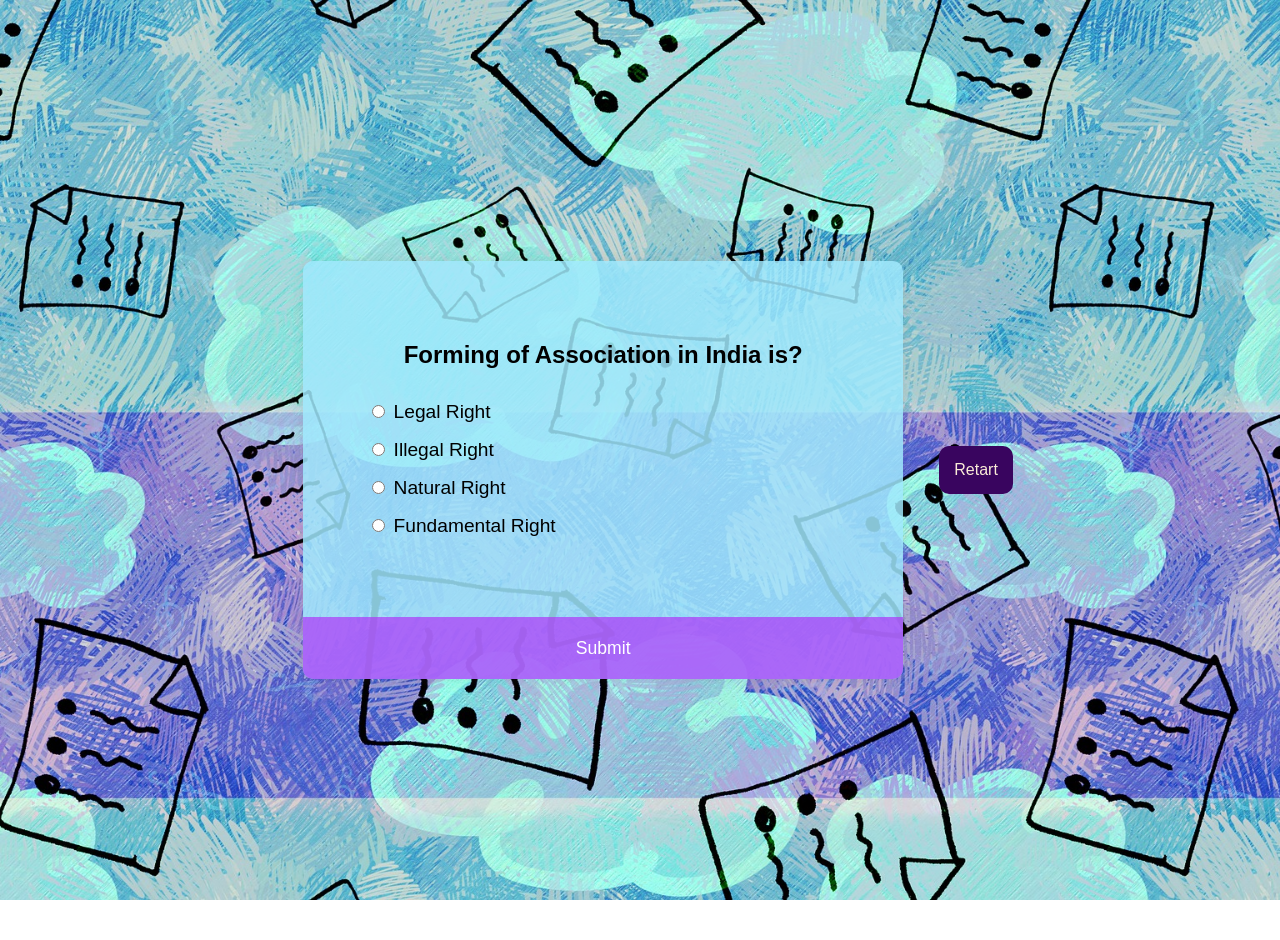
<file: Quiz Maker/Quiz/index.html>
<!DOCTYPE html>
<html lang="en">
<head>
   <meta charset="UTF-8">
   <meta http-equiv="X-UA-Compatible" content="IE=edge">
   <meta name="viewport" content="width=device-width, initial-scale=1.0">
   <link rel="stylesheet" href="style.css">
   <title>Document</title>
   <style>
          a{
        text-decoration: none;
        background-color: rgb(57, 5, 95);
        box-sizing: border-box;
        border-radius: 10px;
        color: antiquewhite;
        margin-left: 49%;
        padding: 15px;
      }
      #restart{
        position: relative;
        box-sizing: border-box;
        display: flex;
      }
   </style>
</head>
<body>
  <div class="quiz-container" id="quiz">
    <div class="quiz-header">
       <h2 id="question">Question Text</h2>
        <ul>
          <li>
            <input type="radio" name="answer" id="a" class="answer">
            <label for="a" id="a_text">Answer</label>
          </li>
          <li>
            <input type="radio" name="answer" id="b" class="answer">
            <label for="b" id="b_text">Answer</label>
          </li>
          <li>
            <input type="radio" name="answer" id="c" class="answer">
            <label for="c" id="c_text">Answer</label>
          </li>
          <li>
            <input type="radio" name="answer" id="d" class="answer">
            <label for="d" id="d_text">Answer</label>
            </li>
        </ul>
    </div>
   <button id="submit" onclick="submitAns()">Submit</button>
   
</div><br>
<div id="restart">
      <a href="index.html">Retart</a> 

  </div>
</body>
<script src="script.js"></script>
</html>
</file>
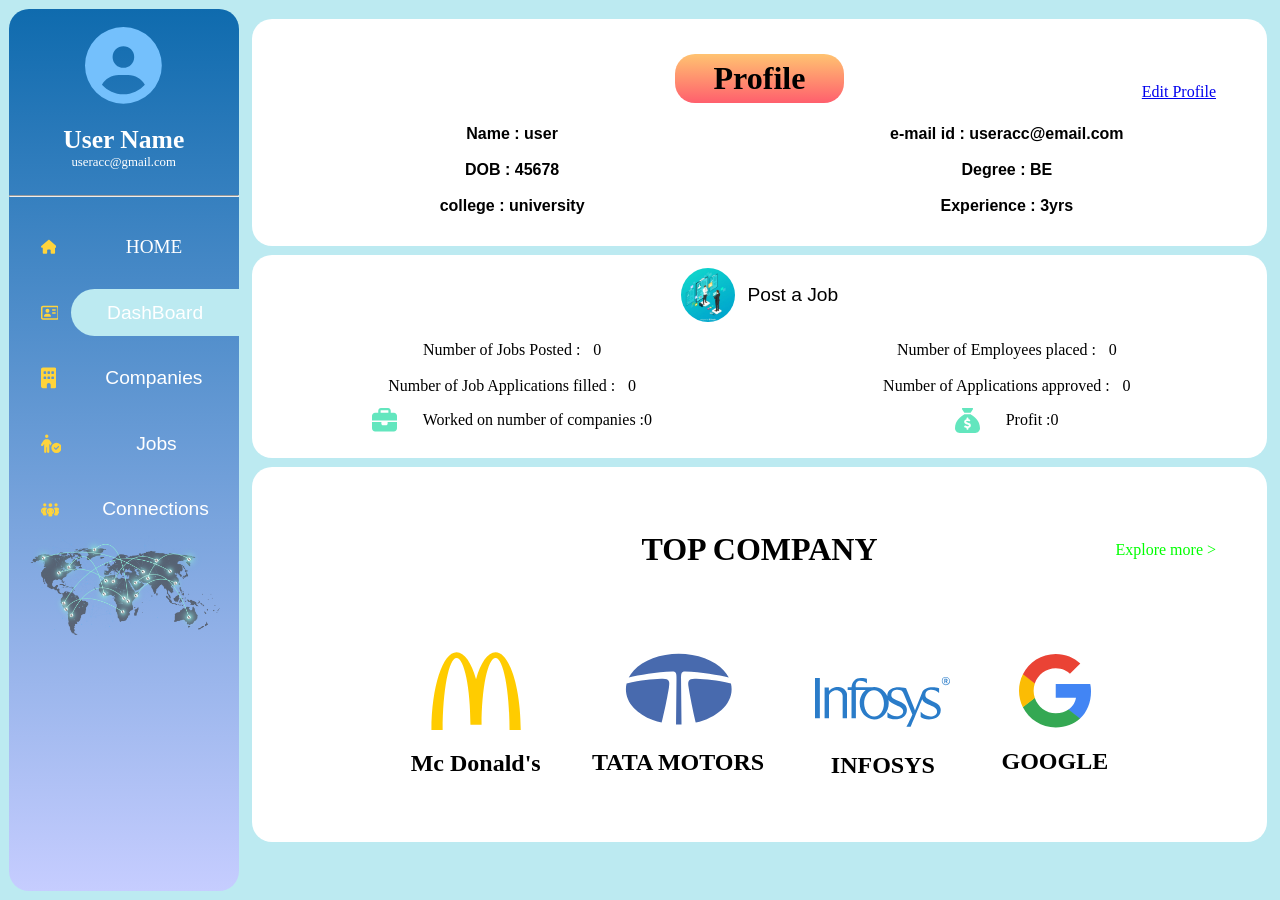
<file: JOB-BOARD/dashboard.html>
<!DOCTYPE html>
<html lang="en">
<head>
    <meta charset="UTF-8">
    <meta name="viewport" content="width=device-width, initial-scale=1.0">
    <link rel="stylesheet" href="dash.css">
    <script src="dashb.js"></script>
    <title>DashBoard</title>
</head>
<body style="margin: 0;">


    <div id="sidebar">
        <div class="user">
            <svg viewBox="0 0 512 512"><path fill="#74C0FC" d="M399 384.2C376.9 345.8 335.4 320 288 320H224c-47.4 0-88.9 25.8-111 64.2c35.2 39.2 86.2 63.8 143 63.8s107.8-24.7 143-63.8zM0 256a256 256 0 1 1 512 0A256 256 0 1 1 0 256zm256 16a72 72 0 1 0 0-144 72 72 0 1 0 0 144z"/></svg>
            <h1 id="sidebar-name">User Name</h1>
            <p id="sidebar-email">useracc@gmail.com</p>
        </div>
        <hr>
        <div class="links-sidebar">
            <div id="whiteprop"class="home-div-sidebar">
                <svg style="width: 1.7vw;" viewBox="0 0 576 512"><path fill="#FFD43B" d="M575.8 255.5c0 18-15 32.1-32 32.1h-32l.7 160.2c0 2.7-.2 5.4-.5 8.1V472c0 22.1-17.9 40-40 40H456c-1.1 0-2.2 0-3.3-.1c-1.4 .1-2.8 .1-4.2 .1H416 392c-22.1 0-40-17.9-40-40V448 384c0-17.7-14.3-32-32-32H256c-17.7 0-32 14.3-32 32v64 24c0 22.1-17.9 40-40 40H160 128.1c-1.5 0-3-.1-4.5-.2c-1.2 .1-2.4 .2-3.6 .2H104c-22.1 0-40-17.9-40-40V360c0-.9 0-1.9 .1-2.8V287.6H32c-18 0-32-14-32-32.1c0-9 3-17 10-24L266.4 8c7-7 15-8 22-8s15 2 21 7L564.8 231.5c8 7 12 15 11 24z"/></svg>
                <a id="homeb" href="index.html">HOME</a>
            </div>
            <div id="whiteprop"class="dash-div-sidebar">
                <svg style="width: 1.7vw;" xmlns="http://www.w3.org/2000/svg" viewBox="0 0 576 512"><!--!Font Awesome Free 6.5.1 by @fontawesome - https://fontawesome.com License - https://fontawesome.com/license/free Copyright 2024 Fonticons, Inc.--><path fill="#FFD43B" d="M512 80c8.8 0 16 7.2 16 16V416c0 8.8-7.2 16-16 16H64c-8.8 0-16-7.2-16-16V96c0-8.8 7.2-16 16-16H512zM64 32C28.7 32 0 60.7 0 96V416c0 35.3 28.7 64 64 64H512c35.3 0 64-28.7 64-64V96c0-35.3-28.7-64-64-64H64zM208 256a64 64 0 1 0 0-128 64 64 0 1 0 0 128zm-32 32c-44.2 0-80 35.8-80 80c0 8.8 7.2 16 16 16H304c8.8 0 16-7.2 16-16c0-44.2-35.8-80-80-80H176zM376 144c-13.3 0-24 10.7-24 24s10.7 24 24 24h80c13.3 0 24-10.7 24-24s-10.7-24-24-24H376zm0 96c-13.3 0-24 10.7-24 24s10.7 24 24 24h80c13.3 0 24-10.7 24-24s-10.7-24-24-24H376z"/></svg>
                <button id="btn1">DashBoard</button>
            </div>
            <div id="whiteprop"class="comp-div-sidebar">
                <svg style="width: 1.45vw;" viewBox="0 0 384 512"><path fill="#FFD43B" d="M48 0C21.5 0 0 21.5 0 48V464c0 26.5 21.5 48 48 48h96V432c0-26.5 21.5-48 48-48s48 21.5 48 48v80h96c26.5 0 48-21.5 48-48V48c0-26.5-21.5-48-48-48H48zM64 240c0-8.8 7.2-16 16-16h32c8.8 0 16 7.2 16 16v32c0 8.8-7.2 16-16 16H80c-8.8 0-16-7.2-16-16V240zm112-16h32c8.8 0 16 7.2 16 16v32c0 8.8-7.2 16-16 16H176c-8.8 0-16-7.2-16-16V240c0-8.8 7.2-16 16-16zm80 16c0-8.8 7.2-16 16-16h32c8.8 0 16 7.2 16 16v32c0 8.8-7.2 16-16 16H272c-8.8 0-16-7.2-16-16V240zM80 96h32c8.8 0 16 7.2 16 16v32c0 8.8-7.2 16-16 16H80c-8.8 0-16-7.2-16-16V112c0-8.8 7.2-16 16-16zm80 16c0-8.8 7.2-16 16-16h32c8.8 0 16 7.2 16 16v32c0 8.8-7.2 16-16 16H176c-8.8 0-16-7.2-16-16V112zM272 96h32c8.8 0 16 7.2 16 16v32c0 8.8-7.2 16-16 16H272c-8.8 0-16-7.2-16-16V112c0-8.8 7.2-16 16-16z"/></svg>
                <button id="btn2">Companies</button>
            </div>
            <div id="whiteprop"class="job-div-sidebar">
                <svg style="width: 2vw;" viewBox="0 0 576 512"><path fill="#FFD43B" d="M112 48a48 48 0 1 1 96 0 48 48 0 1 1 -96 0zm40 304V480c0 17.7-14.3 32-32 32s-32-14.3-32-32V256.9L59.4 304.5c-9.1 15.1-28.8 20-43.9 10.9s-20-28.8-10.9-43.9l58.3-97c17.4-28.9 48.6-46.6 82.3-46.6h29.7c33.7 0 64.9 17.7 82.3 46.6l44.9 74.7c-16.1 17.6-28.6 38.5-36.6 61.5c-1.9-1.8-3.5-3.9-4.9-6.3L232 256.9V480c0 17.7-14.3 32-32 32s-32-14.3-32-32V352H152zm136 16a144 144 0 1 1 288 0 144 144 0 1 1 -288 0zm211.3-43.3c-6.2-6.2-16.4-6.2-22.6 0L416 385.4l-28.7-28.7c-6.2-6.2-16.4-6.2-22.6 0s-6.2 16.4 0 22.6l40 40c6.2 6.2 16.4 6.2 22.6 0l72-72c6.2-6.2 6.2-16.4 0-22.6z"/></svg>
                <button id="btn3">Jobs</button>
            </div>
            <div id="whiteprop" class="conn-div-sidebar">
                <svg style="width: 1.8vw;" viewBox="0 0 640 512">><path fill="#FFD43B" d="M72 88a56 56 0 1 1 112 0A56 56 0 1 1 72 88zM64 245.7C54 256.9 48 271.8 48 288s6 31.1 16 42.3V245.7zm144.4-49.3C178.7 222.7 160 261.2 160 304c0 34.3 12 65.8 32 90.5V416c0 17.7-14.3 32-32 32H96c-17.7 0-32-14.3-32-32V389.2C26.2 371.2 0 332.7 0 288c0-61.9 50.1-112 112-112h32c24 0 46.2 7.5 64.4 20.3zM448 416V394.5c20-24.7 32-56.2 32-90.5c0-42.8-18.7-81.3-48.4-107.7C449.8 183.5 472 176 496 176h32c61.9 0 112 50.1 112 112c0 44.7-26.2 83.2-64 101.2V416c0 17.7-14.3 32-32 32H480c-17.7 0-32-14.3-32-32zm8-328a56 56 0 1 1 112 0A56 56 0 1 1 456 88zM576 245.7v84.7c10-11.3 16-26.1 16-42.3s-6-31.1-16-42.3zM320 32a64 64 0 1 1 0 128 64 64 0 1 1 0-128zM240 304c0 16.2 6 31 16 42.3V261.7c-10 11.3-16 26.1-16 42.3zm144-42.3v84.7c10-11.3 16-26.1 16-42.3s-6-31.1-16-42.3zM448 304c0 44.7-26.2 83.2-64 101.2V448c0 17.7-14.3 32-32 32H288c-17.7 0-32-14.3-32-32V405.2c-37.8-18-64-56.5-64-101.2c0-61.9 50.1-112 112-112h32c61.9 0 112 50.1 112 112z"/></svg>
                <button id="btn4">Connections</button>
            </div>
        </div>
        <img class="sidebar-img" src="img/world.png">
    </div>


    <div id="showbar">


        <div id="dasboardpart" class="dashscreen">
            <div class="profdash dashblock">
                <div>
                    <a href="#" class="edprof" id="openForm">Edit Profile</a>
                </div>
                <h1>Profile</h1>
                <div class="profiledetails">
                        <div><p id="dashprofilename">Name : user</p></div>
                        <div><p id="dashprofilemail">e-mail id : useracc@email.com</p></div>
                        <div><p id="dashprofiledob">DOB : 45678</p></div>
                        <div><p id="dashprofiledegree">Degree : BE</p></div>
                        <div><p id="dashprofileclg">college : university</p></div>
                        <div><p id="dashprofileexp">Experience : 3yrs</p></div>
                </div>
            </div>
            <div class="profileotherinfo">
                <div class="dashblock post_a_job">
                    <div class="fcc actstat">
                        <button onclick="jobpost_form()" id="form_add_job"><img src="img/resume.jpg">Post a Job</button>
                    </div>
                    <div class="dashstat">
                        <div style="margin: 2vh;" class="fcc actstat">
                            <p style="margin: 0;">Number of Jobs Posted : </p>
                            <p id="Number-of-Jobs-Posted" style="margin: 0; margin-left:1vw;">0</p>
                        </div>
                        <div class="fcc actstat">
                            <p style="margin: 0;">Number of Employees placed : </p>
                            <p id="Number-of-Employees-placed" style="margin: 0; margin-left:1vw;">0</p>
                        </div>
                        <div class="fcc actstat">
                            <p style="margin: 0;">Number of Job Applications filled : </p>
                            <p id="no-of-job-applied" style="margin: 0; margin-left:1vw;">0</p>
                        </div>
                        <div class="fcc actstat">
                            <p style="margin: 0;">Number of Applications approved : </p>
                            <p id="no-of-app-approves" style="margin: 0; margin-left:1vw;">0</p>
                        </div>
                        <div class="fcc">
                            <svg xmlns="http://www.w3.org/2000/svg" viewBox="0 0 512 512"><path fill="#63E6BE" d="M184 48H328c4.4 0 8 3.6 8 8V96H176V56c0-4.4 3.6-8 8-8zm-56 8V96H64C28.7 96 0 124.7 0 160v96H192 320 512V160c0-35.3-28.7-64-64-64H384V56c0-30.9-25.1-56-56-56H184c-30.9 0-56 25.1-56 56zM512 288H320v32c0 17.7-14.3 32-32 32H224c-17.7 0-32-14.3-32-32V288H0V416c0 35.3 28.7 64 64 64H448c35.3 0 64-28.7 64-64V288z"/></svg>
                            <div class="fcc" style="justify-content: space-between;">
                                <p>Worked on number of companies :</p>
                                <p id="workexp">0</p>
                            </div>
                        </div>
                        <div class="fcc">
                            <svg viewBox="0 0 512 512"><path fill="#63E6BE" d="M320 96H192L144.6 24.9C137.5 14.2 145.1 0 157.9 0H354.1c12.8 0 20.4 14.2 13.3 24.9L320 96zM192 128H320c3.8 2.5 8.1 5.3 13 8.4C389.7 172.7 512 250.9 512 416c0 53-43 96-96 96H96c-53 0-96-43-96-96C0 250.9 122.3 172.7 179 136.4l0 0 0 0c4.8-3.1 9.2-5.9 13-8.4zm84 88c0-11-9-20-20-20s-20 9-20 20v14c-7.6 1.7-15.2 4.4-22.2 8.5c-13.9 8.3-25.9 22.8-25.8 43.9c.1 20.3 12 33.1 24.7 40.7c11 6.6 24.7 10.8 35.6 14l1.7 .5c12.6 3.8 21.8 6.8 28 10.7c5.1 3.2 5.8 5.4 5.9 8.2c.1 5-1.8 8-5.9 10.5c-5 3.1-12.9 5-21.4 4.7c-11.1-.4-21.5-3.9-35.1-8.5c-2.3-.8-4.7-1.6-7.2-2.4c-10.5-3.5-21.8 2.2-25.3 12.6s2.2 21.8 12.6 25.3c1.9 .6 4 1.3 6.1 2.1l0 0 0 0c8.3 2.9 17.9 6.2 28.2 8.4V424c0 11 9 20 20 20s20-9 20-20V410.2c8-1.7 16-4.5 23.2-9c14.3-8.9 25.1-24.1 24.8-45c-.3-20.3-11.7-33.4-24.6-41.6c-11.5-7.2-25.9-11.6-37.1-15l0 0-.7-.2c-12.8-3.9-21.9-6.7-28.3-10.5c-5.2-3.1-5.3-4.9-5.3-6.7c0-3.7 1.4-6.5 6.2-9.3c5.4-3.2 13.6-5.1 21.5-5c9.6 .1 20.2 2.2 31.2 5.2c10.7 2.8 21.6-3.5 24.5-14.2s-3.5-21.6-14.2-24.5c-6.5-1.7-13.7-3.4-21.1-4.7V216z"/></svg>
                            <div class="fcc" style="justify-content: space-between;">
                                <p>Profit :</p>
                                <p id="moneymade">0</p>
                            </div>
                        </div>
                    </div>
                </div>
            </div>
            <div class="jobpostnoc">
            </div>
            
            <div id="tcomp" class="tcomp dashblock">
                <div class="fcc">
                    <h1>TOP COMPANY</h1>
                    <a onclick="document.getElementById('btn2').click()" id="aofcomp" style="color: lime;">Explore more ></a>
                </div>
                <div class="grid2">
                    <div class="top4c">
                        <svg style="width:10vh;" xmlns:rdf="http://www.w3.org/1999/02/22-rdf-syntax-ns#" xmlns="http://www.w3.org/2000/svg"  width="272.7" version="1.1" xmlns:cc="http://creativecommons.org/ns#" xmlns:dc="http://purl.org/dc/elements/1.1/" viewBox="0 0 272.70001 238.5">
                            <path fill="#fc0" d="m195.8 17.933c23.3 0 42.2 98.3 42.2 219.7h34c0-130.7-34.3-236.5-76.3-236.5-24 0-45.2 31.7-59.2 81.5-14-49.8-35.2-81.5-59-81.5-42 0-76.2 105.7-76.2 236.4h34c0-121.4 18.7-219.6 42-219.6s42.2 90.8 42.2 202.8h33.8c0-112 19-202.8 42.3-202.8"/>
                        </svg>
                        <h2>Mc Donald's</h2>
                    </div>
                    <div class="top4c">
                        <svg style="width:13vh;" viewBox="50 20 350 230" xmlns="http://www.w3.org/2000/svg"><g fill="#486aae"><path d="m375.394 93.432c-3.794-7.461-8.791-14.612-15.007-21.318-13.969-15.077-33.678-27.623-57.002-36.276-23.516-8.72-50.338-13.334-77.595-13.334s-54.079 4.614-77.583 13.334c-23.336 8.654-43.046 21.2-57.015 36.276-6.212 6.705-11.225 13.866-15.018 21.331 30.365-7.343 82.306-17.038 130.534-18.063 4.652-.1 7.855 1.39 9.964 4.063 2.569 3.255 2.376 14.858 2.313 20.049l-1.371 134.17c2.716.09 5.445.148 8.176.148 2.754 0 5.498-.045 8.214-.135l-1.371-134.184c-.071-5.19-.27-16.794 2.308-20.049 2.114-2.672 5.306-4.162 9.957-4.063 48.208 1.017 100.137 10.714 130.496 18.051"/><path d="m381.877 110.88c-44.442-10.047-74.121-11.905-103.405-13.53-25.526-1.419-25.859 7.696-23.311 25.115.167 1.063.372 2.403.615 3.931 8.562 50.712 19.224 94.352 21.056 101.759 62.23-14.225 107.109-53.664 107.109-99.994 0-5.834-.705-11.614-2.064-17.281m-185.434 11.585c2.551-17.418 2.224-26.534-23.299-25.115-29.294 1.625-58.98 3.482-103.439 13.536-1.358 5.667-2.072 11.44-2.072 17.274 0 20.024 8.146 39.4 23.56 56.047 13.969 15.077 33.679 27.623 57.015 36.282 8.446 3.127 17.359 5.69 26.54 7.74 1.723-6.939 12.63-51.487 21.285-103.106.16-.989.308-1.902.41-2.658"/></g></svg>
                        <h2>TATA MOTORS</h2>
                    </div>
                    <div style="padding-top: 3vh;" class="top4c">
                        <svg style="width:15vh;" viewBox="0 0 103.91040975230915 42.874962420010526" xmlns="http://www.w3.org/2000/svg"><path d="M100.75 0a3.132 3.132 0 0 0-3.125 3.125c0 1.744 1.413 3.156 3.125 3.156a3.164 3.164 0 0 0 3.156-3.156c0-1.729-1.426-3.125-3.156-3.125zm0 .469c1.47 0 2.688 1.187 2.688 2.656s-1.218 2.688-2.688 2.688c-1.469 0-2.656-1.22-2.656-2.688A2.654 2.654 0 0 1 100.75.469zm-65.5.219c-3.886 0-6.726 2.58-7.125 7.125h-3v2.25h2.969v21.624h3.375V10.063H39c-2.8 2.264-4.594 5.963-4.594 10.094 0 6.854 4.943 12.393 11.063 12.469.03.015.078.031.125.031 6.181 0 11.156-5.6 11.156-12.5 0-.811-.081-1.625-.219-2.406 1.117 1.775 3.249 2.666 6.094 3.906 3.381 1.423 5.25 2.654 5.25 4.782 0 2.555-2.386 3.858-5.094 3.843-2.647 0-4.736-1.075-7.031-3.156v4c1.407.904 3.581 1.438 5.938 1.438 1.805-.017 4.793-.428 6.843-2.157 1.3-1.086 2.219-2.723 2.219-5.125-.016-1.973-.887-3.335-2.219-4.406-1.162-.932-2.659-1.655-4.219-2.313-4.07-2.02-5.608-2.44-5.562-4.75 0-3.076 2.654-4 4.75-4 .903 0 1.671.147 2.406.407 1.377.505 1.823 1.509 2.313 2.625.152.337.251.55.312.687.03.046.048.095.063.125.022.06.012.064 0 .031l6.344 15.25c-1.072 2.433-2.268 5.003-3.094 6.625l-.031.032c-.123.245-.237.472-.344.656a13.5 13.5 0 0 1-.344.625l-.781 1.469h3.281c1.439-3.183 7.559-18.068 8.875-21.25.856 2.295 2.959 3.233 6.188 4.625 3.366 1.424 5.28 2.655 5.28 4.781 0 2.54-2.416 3.875-5.124 3.844-2.739 0-4.864-1.142-7.281-3.375l-.22-.188v4.063c1.347 1.131 3.76 1.781 6.407 1.781 2.952 0 9.063-1.069 9.063-7.25-.015-3.703-3.103-5.327-6.438-6.75-4.07-2.019-5.452-2.424-5.406-4.719 0-3.075 2.512-4 4.594-4 2.386 0 3.872.876 5.968 2.406V8.72c-1.697-.598-3.134-.813-5.062-.813-3.855 0-7.331 1.398-8.219 4.657l-4.781 11.812-.5 1.5-.438-1.5-6.437-15.688c-.444-.122-.981-.283-1.563-.406-1.193-.26-2.569-.452-3.625-.437-.152-.015-.3-.032-.469-.032-4.466 0-8.78 1.875-8.78 6.313 0 .26.014.521.03.75-1.79-4.254-5.61-7.188-10.093-7.188h-.125A11.61 11.61 0 0 0 44 7.813H31.406c-.505-3.166.954-5 3.188-5 2.8 0 4.01.852 5.218 1.97h.126s.016-.146.03-.376V1.344c-.81-.368-2.18-.657-4.718-.657zM0 .78v30.907h3.719V.78zm99.594.625V4.72h.594V3.375h.687l.531 1.344h.688l-.625-1.438c.214-.107.562-.216.562-.812 0-.919-.669-1.063-1.281-1.063zm.594.563h.656c.351 0 .562.146.562.437 0 .29-.225.438-.5.438h-.719zm-82.126 5.75c-4.085 0-5.795 1.468-7.156 2.937a.804.804 0 0 0-.156.281h-.063l-.03-2.906H7.374v23.657h3.375V14.405c.091-2.111 3.111-4.219 5.438-4.219 2.8 0 5.093 1.9 5.093 4.5v17h3.344v-18.53c-.091-2.097-2.645-5.438-6.563-5.438zm27.22 2.437h.187c4.131.046 7.502 4.478 7.593 10 .093 5.615-3.214 10.237-7.437 10.313h-.156c-4.146-.047-7.549-4.493-7.657-10.032-.092-5.6 3.262-10.205 7.47-10.28z" fill="#2a7cc9" fill-rule="evenodd"/></svg>
                        <H2>INFOSYS</H2>
                    </div>
                    <div class="top4c">
                        <svg style="width: 8vh;" xmlns="http://www.w3.org/2000/svg" viewBox="0 0 326667 333333" shape-rendering="geometricPrecision" text-rendering="geometricPrecision" image-rendering="optimizeQuality" fill-rule="evenodd" clip-rule="evenodd"><path d="M326667 170370c0-13704-1112-23704-3518-34074H166667v61851h91851c-1851 15371-11851 38519-34074 54074l-311 2071 49476 38329 3428 342c31481-29074 49630-71852 49630-122593m0 0z" fill="#4285f4"/><path d="M166667 333333c44999 0 82776-14815 110370-40370l-52593-40742c-14074 9815-32963 16667-57777 16667-44074 0-81481-29073-94816-69258l-1954 166-51447 39815-673 1870c27407 54444 83704 91852 148890 91852z" fill="#34a853"/><path d="M71851 199630c-3518-10370-5555-21482-5555-32963 0-11482 2036-22593 5370-32963l-93-2209-52091-40455-1704 811C6482 114444 1 139814 1 166666s6482 52221 17777 74814l54074-41851m0 0z" fill="#fbbc04"/><path d="M166667 64444c31296 0 52406 13519 64444 24816l47037-45926C249260 16482 211666 1 166667 1 101481 1 45185 37408 17777 91852l53889 41853c13520-40185 50927-69260 95001-69260m0 0z" fill="#ea4335"/></svg>
                        <h2>GOOGLE</h2>
                    </div>
                </div>
            </div>
            
        </div>

        <div id="companiespart">
            <div id="compfilter">
                <div>
                    <label for="search">Search:</label>
                    <input type="text" id="search" name="search">
                </div>
                <div>
                    <label for="typeFilter">Filter by Type:</label>
                    <select id="typeFilter">
                        <option value="">All Types</option>
                        <option value="Type 1">Type 1</option>
                        <option value="Type 2">Type 2</option>
                    </select>
                </div>
            </div>
            <table id="complist">
                <thead>
                    <tr>
                        <th id="namec" class="company-item">Company Name</th>
                        <th id="typec" class="company-item">Type</th>
                        <th id="weblink" class="company-item">Website</th>
                    </tr>
                </thead>
                <tbody>
                    <tr>
                        <td id="namec" class="company-item">Company Name 1</td>
                        <td id="typec" class="company-item">Type 1</td>
                        <td id="weblink" class="company-item">www.company1.com</td>
                    </tr>
                    <tr>
                        <td id="namec" class="company-item">Company Name 2</td>
                        <td id="typec" class="company-item">Type 2</td>
                        <td id="weblink" class="company-item">www.company2.com</td>
                    </tr>
                    <tr>
                        <td id="namec" class="company-item">Company Name 1</td>
                        <td id="typec" class="company-item">Type 2</td>
                        <td id="weblink" class="company-item">www.company1.com</td>
                    </tr>
                </tbody>
            </table>              
        </div>

        <div id="jobspart">
            <div class="filters">
                <label for="companySearch">Search by Company:</label>
                <input type="text" id="companySearch" name="companySearch">
                <label for="durationFilter">Filter by Duration:</label>
                <select id="durationFilter">
                    <option value="">All Durations</option>
                    <option value="Short Term">Short Term</option>
                    <option value="Long Term">Long Term</option>
                </select>
            </div>
            <table class="job-list">
                <thead>
                    <tr>
                        <th>Company Name</th>
                        <th>Salary</th>
                        <th>Duration</th>
                        <th>Full Time/Part Time</th>
                        <th>Skills required</th>
                        <th>read more</th>
                    </tr>
                </thead>
                <tbody>
                    <tr>
                        <td>Company A</td>
                        <td>$50,000</td>
                        <td>Short Term</td>
                        <td>Full Time</td>
                        <td>html</td>
                        <td><A href="#">read more</A></td>
                    </tr>
                    <tr>
                        <td>Company A</td>
                        <td>$40,000</td>
                        <td>Long Term</td>
                        <td>Part Time</td>
                        <td>css</td>
                        <td><A href="#">read more</A></td>
                    </tr>
                    <tr>
                        <td>Company C</td>
                        <td>$60,000</td>
                        <td>Long Term</td>
                        <td>Full Time</td>
                        <td>js</td>
                        <td><A href="#">read more</A></td>
                    </tr>
                    <tr>
                        <td>Company D</td>
                        <td>$45,000</td>
                        <td>Short Term</td>
                        <td>Part Time</td>
                        <td>full stack</td>
                        <td><A href="#">read more</A></td>
                    </tr>
                    <tr>
                        <td>Company E</td>
                        <td>$55,000</td>
                        <td>Long Term</td>
                        <td>Full Time</td>
                        <td>node</td>
                        <td><A href="#">read more</A></td>
                    </tr>
                </tbody>
            </table>
        </div>

    </div>


    <div id="popupForm" style="color: black;" class="popup">
        <form class="popup-content" id="myForm">
            <span class="close">&times;</span>
            <h2>Enter Details</h2>
            <div>
                <label for="name">Name:</label>
                <input type="text" id="name" name="name" required><br><br>
            </div>
            <div>
                <label for="dob">Date of Birth:</label>
                <input type="date" id="dob" name="dob" required><br><br>
            </div>
            <div>
                <label for="clg">college:</label>
                <input type="text" id="clg" name="clg" required><br><br>
            </div>
            <div>
                <label for="degree">Degree:</label>
                <input type="text" id="degree" name="degree" required><br><br>
            </div>
            <div>
                <label for="experience">Experience:</label>
                <input type="text" id="experience" name="experience" required><br><br>
            </div>
            <div>
                <label for="cvurlup">CV URL:</label>
                <input type="text" id="cvurlup" name="cvurlup" required><br><br>
            </div>
            <input onclick="saveupdinfo()" id="pofilesave" class="pofilesave" type="submit" value="Save">
        </form>
    </div>
      
    <!--///////////////////////////////////////////////////////////////////////////
    ////////////////////////////// SIDE BAR SCRIPTING /////////////////////////////
    ////////////////////////////////////////////////////////////////////////////-->
    <script>
        window.onload = function(){
            var button = document.getElementById('btn1');
            button.click();
        }
        const dash = document.getElementById('btn1');
        const home = document.getElementById('homeb');
        const comp = document.getElementById('btn2');
        const job = document.getElementById('btn3');
        const connect = document.getElementById('btn4');
        const transp = document.getElementById('whiteprop');
        const dashscreen = document.getElementById('dasboardpart');
        const compscreen = document.getElementById('companiespart');
        const jobscreen =document.getElementById('jobspart');
        function handleButtonClick(button) {
            allwhite();
            button.style.backgroundColor='#bceaf1';
            button.style.borderBottomLeftRadius = '2vw';
            button.style.borderTopLeftRadius = '2vw';
        }
        dash.addEventListener('click', () => { handleButtonClick(dash); dashscreen.style.display='flex';});
        job.addEventListener('click', () => { handleButtonClick(job); jobscreen.style.display='flex';});
        comp.addEventListener('click', () => { handleButtonClick(comp); compscreen.style.display='flex';});
        connect.addEventListener('click', () => { handleButtonClick(connect); });
        home.addEventListener('click', () => { handleButtonClick(home); });
        function allwhite(){
            dash.style.border = 'none';
            dash.style.backgroundColor = 'transparent';
            home.style.border = 'none';
            home.style.backgroundColor = 'transparent';
            comp.style.border = 'none';
            comp.style.backgroundColor = 'transparent';
            job.style.border = 'none';
            job.style.backgroundColor = 'transparent';
            connect.style.border = 'none';
            connect.style.backgroundColor = 'transparent';
            dashscreen.style.display='none';
            compscreen.style.display='none';
            jobscreen.style.display='none';
        }
        var modal = document.getElementById("popupForm");
        var btn = document.getElementById("openForm");
        var span = document.getElementsByClassName("close")[0];
        btn.onclick = function() {
            modal.style.display = "block";
        }
        span.onclick = function() {
            modal.style.display = "none";
        }
        window.onclick = function(event) {
            if (event.target == modal) {
                modal.style.display = "none";
            }
        }
        document.getElementById("myForm").onsubmit = function() {
            modal.style.display = "none";
            return false;
        }
    </script>
    <!--///////////////////////////////////////////////////////////////////////////
    /////////////////////////// COMPANY FILTER SCRIPTING //////////////////////////
    ////////////////////////////////////////////////////////////////////////////-->
    <!-- <script>
        function searchCompanies() {
        const searchTerm = document.getElementById('search').value.toLowerCase();
        const filterValue = document.getElementById('typeFilter').value;
        const companyRows = document.querySelectorAll('#complist tbody tr:not(:first-child)');
        for (const companyRow of companyRows) {
            const companyNameCell = companyRow.querySelector('#complist tbody td:nth-child(1)');
            const companyTypeCell = companyRow.querySelector('#complist tbody td:nth-child(2)');
            const companyName = companyNameCell.textContent.toLowerCase();
            const companyType = companyTypeCell.textContent.toLowerCase();
            if (companyName.includes(searchTerm) &&
                (filterValue === '' || filterValue === companyType)) {
            companyRow.style.display = '';
            } else {
            companyRow.style.display = 'none';
            }
        }
        }
        document.getElementById('search').addEventListener('keyup', searchCompanies);
        document.getElementById('typeFilter').addEventListener('change', searchCompanies);
        searchCompanies();
    </script> -->
    <!--///////////////////////////////////////////////////////////////////////////
    ////////////////////////////// JOB FILTER OPTIONS /////////////////////////////
    ////////////////////////////////////////////////////////////////////////////-->
    <!-- <script>
        function filterJobs() {
            var companySearch = document.getElementById("companySearch").value.toLowerCase();
            var typeFilter = document.getElementById("typeFilter").value.toLowerCase();
            var durationFilter = document.getElementById("durationFilter").value.toLowerCase();
            var jobRows = document.querySelectorAll(".job-list tbody tr");
            jobRows.forEach(function(row) {
                var companyName = row.querySelector(".job-list tbody td:nth-child(1)").innerText.toLowerCase();
                var type = row.querySelector(".job-list tbody td:nth-child(4)").innerText.toLowerCase();
                var duration = row.querySelector(".job-list tbody td:nth-child(3)").innerText.toLowerCase();
                if (companyName.includes(companySearch) && (typeFilter === "" || type.includes(typeFilter)) && (durationFilter === "" || duration.includes(durationFilter))) {
                    row.style.display = "table-row";
                } else {
                    row.style.display = "none";
                }
            });
        }
        document.getElementById("companySearch").addEventListener("input", filterJobs);
        document.getElementById("typeFilter").addEventListener("change", filterJobs);
        document.getElementById("durationFilter").addEventListener("change", filterJobs);
        filterJobs();
    </script> -->
    <script>
        function searchCompanies() {
            const searchTerm = document.getElementById('search').value.toLowerCase();
            const filterValue = document.getElementById('typeFilter').value.toLowerCase();
            const companyRows = document.querySelectorAll('#complist tbody tr');
            for (const companyRow of companyRows) {
                const companyNameCell = companyRow.querySelector('td:nth-child(1)');
                const companyTypeCell = companyRow.querySelector('td:nth-child(2)');
                const companyNamee = companyNameCell.textContent.toLowerCase();
                const companyType = companyTypeCell.textContent.toLowerCase();
                if (companyNamee.includes(searchTerm) &&
                    (filterValue === '' || filterValue === companyType)) {
                    companyRow.style.display = '';
                } else {
                    companyRow.style.display = 'none';
                }
            }
        }
        document.getElementById('search').addEventListener('keyup', searchCompanies);
        document.getElementById('typeFilter').addEventListener('change', searchCompanies);
        searchCompanies();

        function filterJobs() {
            var companySearch = document.getElementById("companySearch").value.toLowerCase();
            var typeFilter = document.getElementById("typeFilter").value.toLowerCase();
            var durationFilter = document.getElementById("durationFilter").value.toLowerCase();
            var jobRows = document.querySelectorAll(".job-list tbody tr");
            jobRows.forEach(function(row) {
                var companyName = row.querySelector("td:nth-child(1)").innerText.toLowerCase();
                var type = row.querySelector("td:nth-child(4)").innerText.toLowerCase();
                var duration = row.querySelector("td:nth-child(3)").innerText.toLowerCase();
                if (companyName.includes(companySearch) && (typeFilter === "" || type.includes(typeFilter)) && (durationFilter === "" || duration.includes(durationFilter))) {
                    row.style.display = "table-row";
                } else {
                    row.style.display = "none";
                }
            });
        }
        document.getElementById("companySearch").addEventListener("input", filterJobs);
        document.getElementById("typeFilter").addEventListener("change", filterJobs);
        document.getElementById("durationFilter").addEventListener("change", filterJobs);
        filterJobs();
    </script>
    


</body>
</html>
</file>
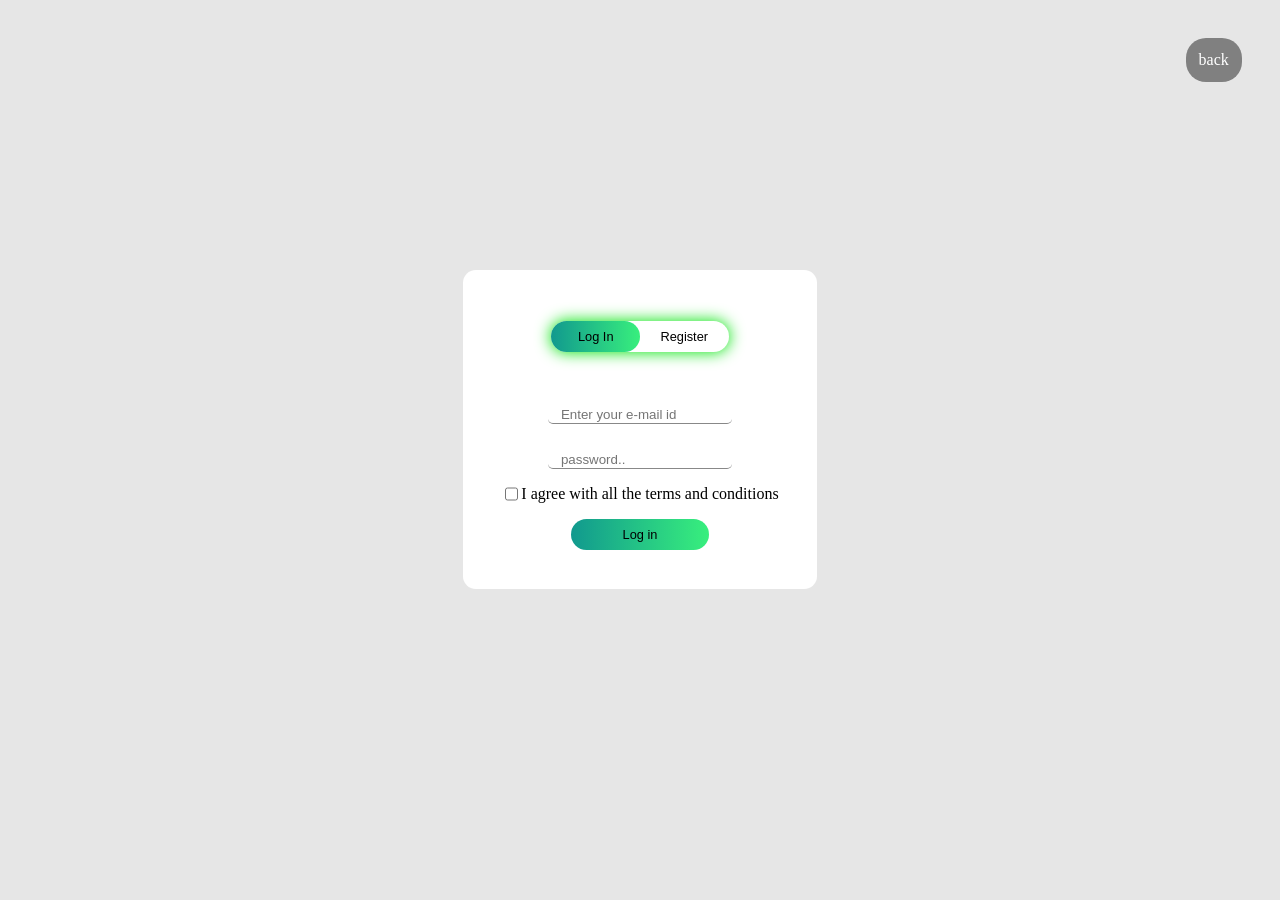
<file: JOB-BOARD/login.html>
<!DOCTYPE html>
<html lang="en">

<head>
    <meta charset="UTF-8">
    <meta name="viewport" content="width=device-width, initial-scale=1.0">
    <link rel="stylesheet" href="style.css">
    <script src="jsonhandel.js"></script>
    <title>Login/Signup</title>
</head>

<body class="logbody">
    
    <a id="back" href="index.html">back</a>
    <div class="container fcc">

        <div id="signregbtn" class="signregbtn fcc">
            <button type="button" id="login" class="changesonlogin leftsign">Log In</button>
            <button type="button" id="register-button" class="changesonlogin rightsign">Register</button>
        </div>

        <div id="signincred" class="signincred">
            <input type="text" class="loginput" id="loginmailplc" placeholder="Enter your e-mail id">
            <input type="password" class="loginput" id="loginpassplc" placeholder="password..">
            <div style="display: flex;"><input id="logcheck" style="cursor:pointer;" type="checkbox">
                <p>I agree with all the terms and conditions</p>
            </div>
            <button onclick="logb()" class="leftsign" id="leftsign">Log in</button>
        </div>

        <div id="regscreen" class="regscreen">
            <button type="button" id="loginfromreg" class="changesonlogin leftreg">Log In</button>
            <button type="button" class="changesonlogin rightreg">Register</button>
        </div>

        <div id="regcred" class="regcred fcc">
            <input type="text" class="loginput" id="regmailplc" placeholder="Enter your e-mail id">
            <input type="password" class="loginput" id="regpassplc" placeholder="password..">
            <input type="password" class="loginput" id="regrepassplc" placeholder="enter your password again..">
            <div style="display: flex;"><input id="regcheck" style="cursor:pointer;" type="checkbox">
                <p>I agree with all the terms and conditions</p>
            </div>
            <button onclick="dashb()" class="reg" id="reg">Create Account</button>
        </div>
    </div>


    
    <div id="popupForm" class="popup-form-container">
        <h2>Fill out the form</h2>
        <form>
            <label for="popname">Name:</label>
            <input type="text" id="popname" name="popname" required>

            <label for="popdob">Date of Birth:</label>
            <input type="date" id="popdob" name="popdob" required>

            <label for="popdegree">Degree:</label>
            <input type="text" id="popdegree" name="popdegree" required>

            <label for="popcollege">Graduated from which college:</label>
            <input type="text" id="popcollege" name="popcollege" required>

            <label for="popexperience">Experience (in years):</label>
            <input type="number" id="popexperience" name="popexperience" required>

            <label for="popcv">Upload CV (URL):</label>
            <input type="url" id="popcv" name="popcv" required>

        </form>
        <button class="rightreg" id="popsubmit">SAVE</button>
    </div>


    <script>
        const log = document.getElementById('signincred');
        const reg = document.getElementById('regcred');
        const btnl = document.getElementById("register-button");
        const logreg = document.getElementById('signregbtn');
        const reglog = document.getElementById('regscreen');
        const btnr = document.getElementById("loginfromreg");

        btnl.addEventListener('click', () => {
            log.style.display = 'none';
            reg.style.display ='flex';
            reglog.style.display = 'flex';
            logreg.style.display = 'none';
        });

        btnr.addEventListener('click', () => {
            log.style.display = 'flex';
            reg.style.display ='none';
            reglog.style.display = 'none';
            logreg.style.display = 'flex';
        });
    </script>

</body>

</html>
</file>
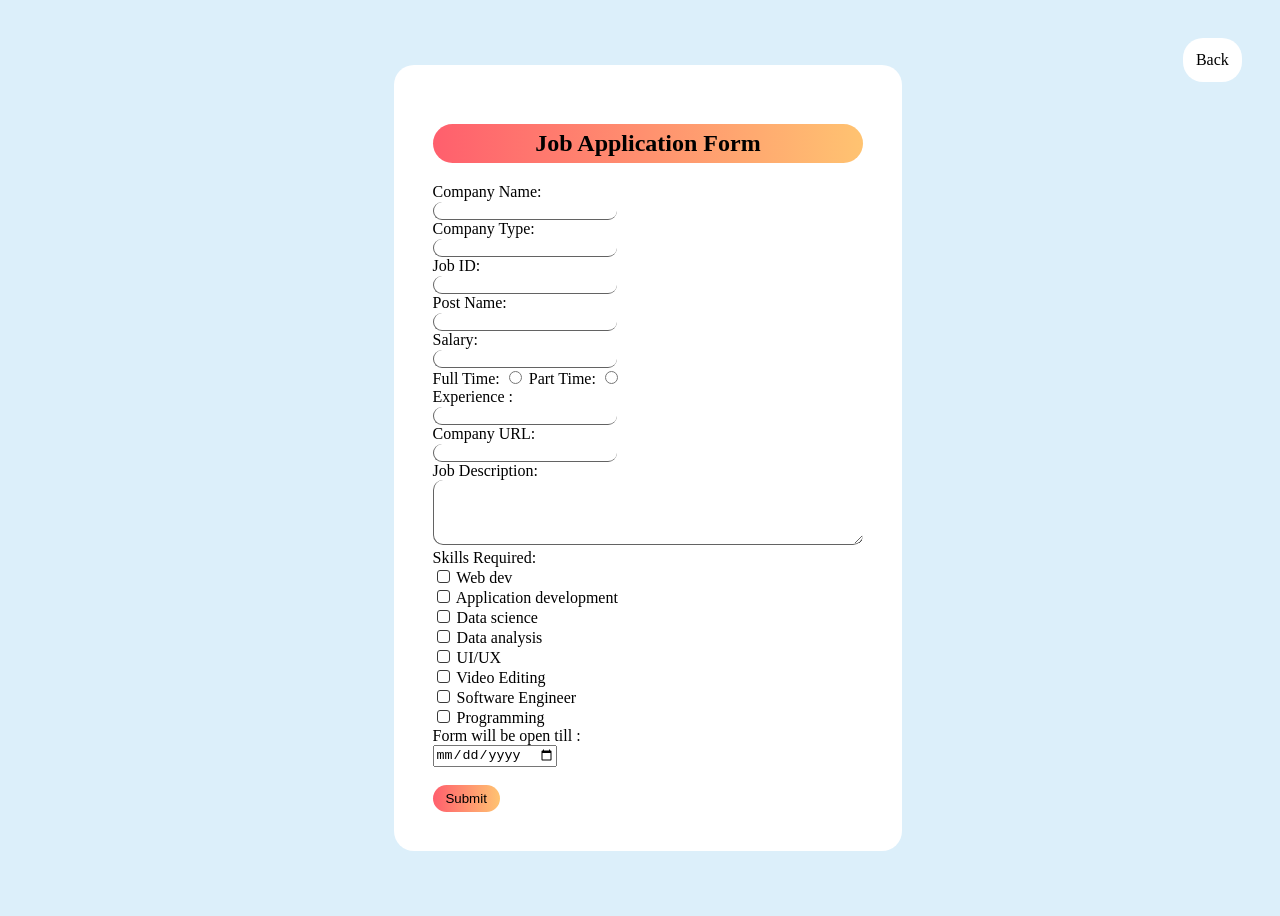
<file: JOB-BOARD/postjob.html>
<!DOCTYPE html>
<html lang="en">
<head>
    <meta charset="UTF-8">
    <meta name="viewport" content="width=device-width, initial-scale=1.0">
    <link rel="stylesheet" href="postform.css">
    <script src="postj.js"></script>
    <title>Job Application Form</title>
</head>
<body>
    <a onclick="goback()" href="">Back</a>
    <div class="mainform">
        <h2>Job Application Form</h2>
        <div if="form" method="post">
            <div>
                <label for="companyName">Company Name:</label><br>
                <input type="text" id="companyName" name="companyName"><br>
            </div>
            <div>
                <label for="companyType">Company Type:</label><br>
                <input type="text" id="companyType" name="companyType"><br>
            </div>
            <div>
                <label for="jobid">Job ID:</label><br>
                <input type="text" id="jobid" name="jobid"><br>
            </div>
            <div>
                <label for="postName">Post Name:</label><br>
                <input type="text" id="postName" name="postName"><br>
            </div>
            <div>
                <label for="salary">Salary:</label><br>
                <input type="text" id="salary" name="salary"><br>
            </div>
            <div>
                <label for="fullTime">Full Time:</label>
                <input type="radio" id="fullTime" name="employmentType" value="fullTime">
                <label for="partTime">Part Time:</label>
                <input type="radio" id="partTime" name="employmentType" value="partTime"><br>
            </div>
            <div>
                <label for="experi">Experience :</label><br>
                <input type="text" id="experi" name="experi"><br>
            </div>
            <div>
                <label for="companyUrl">Company URL:</label><br>
                <input type="url" id="companyUrl" name="companyUrl"><br>
            </div>
            <div>
                <label for="jobDescription">Job Description:</label><br>
                <textarea id="jobDescription" name="jobDescription" rows="4" cols="50"></textarea><br>
            </div>
            <div>
                <label>Skills Required:</label><br>
                <input type="checkbox" id="webdev" name="skillsRequired[]" value="webdev">
                <label for="webdev">Web dev</label><br>
                <input type="checkbox" id="appdev" name="skillsRequired[]" value="appdev">
                <label for="appdev">Application development</label><br>
                <input type="checkbox" id="ds" name="skillsRequired[]" value="ds">
                <label for="ds">Data science</label><br>
                <input type="checkbox" id="da" name="skillsRequired[]" value="da">
                <label for="da">Data analysis</label><br>
                <input type="checkbox" id="uix" name="skillsRequired[]" value="uix">
                <label for="uix">UI/UX</label><br>
                <input type="checkbox" id="ved" name="skillsRequired[]" value="ved">
                <label for="ved">Video Editing</label><br>
                <input type="checkbox" id="se" name="skillsRequired[]" value="se">
                <label for="se">Software Engineer</label><br>
                <input type="checkbox" id="prog" name="skillsRequired[]" value="prog">
                <label for="prog">Programming</label><br>
            </div>
            <div>
                <label for="deadline">Form will be open till :</label><br>
                <input type="date" id="deadline" name="deadline"><br>
            </div>

            <button onclick="submit()" id="submit" value="Submit">Submit</button>
        </div>
    </div>
</body>
</html>
</file>
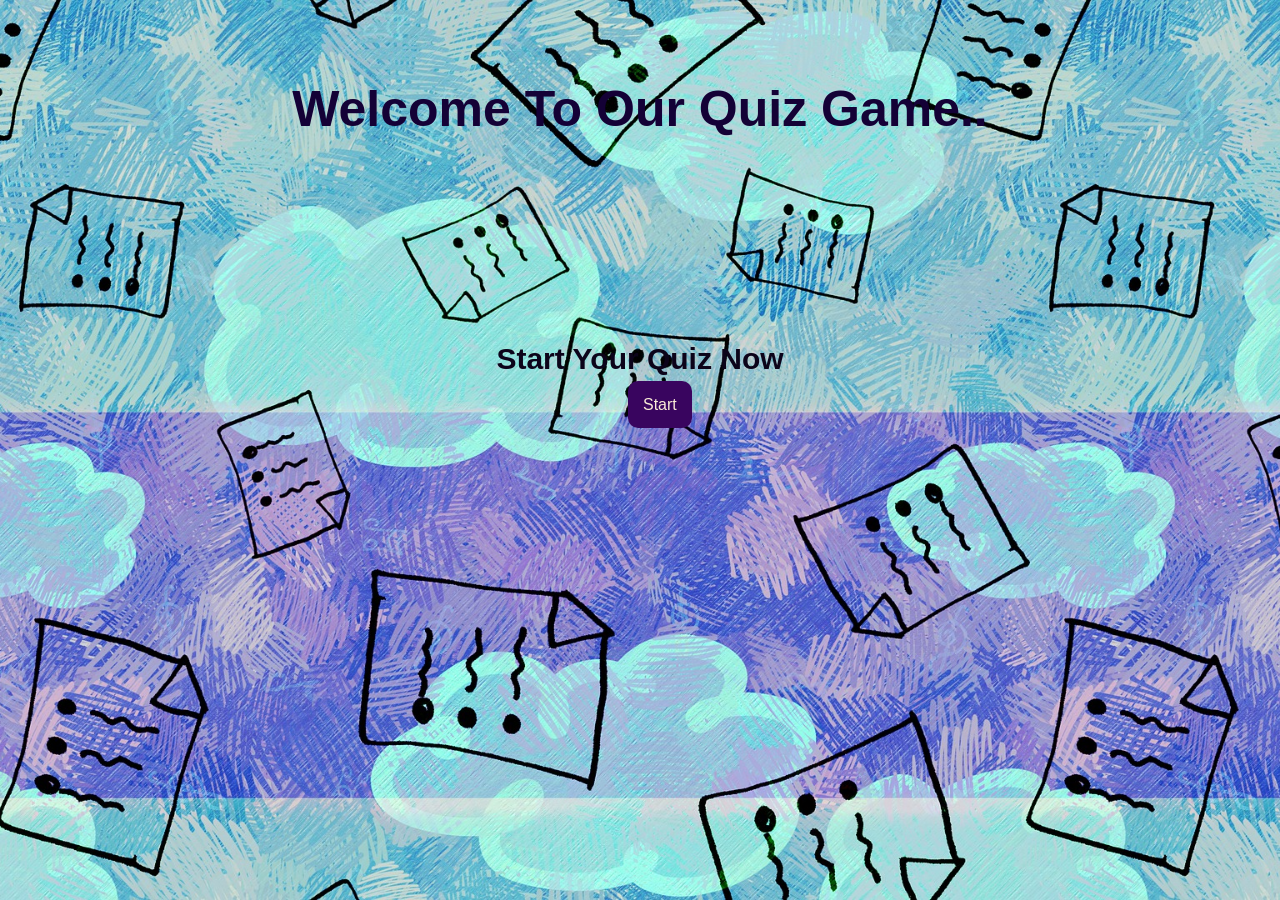
<file: Quiz Maker/Quiz/home.html>
<!DOCTYPE html>
<html lang="en">
<head>
    <meta charset="UTF-8">
    <meta name="viewport" content="width=<device-width>, initial-scale=1.0">
    <title>Home page</title>
    <style>
        
    html { 
        background: url(pic.jpg) no-repeat center center fixed; 
        -webkit-background-size: cover;
        -moz-background-size: cover;
        -o-background-size: cover;
        background-size: cover;
       margin: 20px;
       font-family: sans-serif;
      }
      div{
        padding: 10px;
      }
      #first{
        margin-top: 50px;
        text-align: center;
        align-items: center;
        font-size: 50px;
        font-weight: bolder;
        color: rgb(20, 1, 54);
        text-shadow: rgb(11, 2, 66);;

      }
      #second{
        text-align: center;
        align-items: center;
        font-size: 30px;
        font-weight: bolder;
        color: rgb(12, 4, 26);
        text-shadow: rgb(11, 2, 66);
        margin-top: 15%;
      }
      a{
        text-decoration: none;
        background-color: rgb(57, 5, 95);
        box-sizing: border-box;
        border-radius: 10px;
        color: antiquewhite;
        margin-left: 49%;
        padding: 15px;
      }

    </style>
</head>
<body>
    <div id="first">Welcome To Our Quiz Game..</div>
    <div id="second">Start Your Quiz Now</div>
   <div>
    <a href="index.html">Start</a> 
  </div>
</body>
</html>
</file>
<file: JOB-BOARD/style.css>
body{
    margin: 0;
}
.fcc{
    display: flex;
    justify-content: center;
    align-items: center;
}
header{
    width: 100%;
    display: flex;
    justify-content: space-between;
    align-items: center;
}
header img{
    width: max(6vw,4vh);
    height: max(6vw,4vh);
}
.logoCompname{
    display: flex;
    font-size: max(2vw,2vh);
}
.logoCompname p{
    margin-top: max(2vw,2vh);
}
.easelinks a{
    color: rgb(0, 0, 0);
    padding: 1vw;
    border-radius: 20px;
    text-decoration: none;
}
header button{
    margin: 2vw;
    background-color: white;
    transition: all .3s ease-in-out;
    border-radius: 30px;
    font-size: 1.3vw;
    padding: 0.7vw;
    border-color: transparent;
}
header button:hover{
    color: white;
    transition: all .3s ease-in-out;
    background-color: rgba(235, 149, 37);
}
.font{
    font-family:'Gill Sans', 'Gill Sans MT', Calibri, 'Trebuchet MS', sans-serif;
}
main{
    width: 100%;
    height: 100px;
}
.bgimg{
    position: absolute;
    background-image: url("img/bdindex.jpg");
    background-repeat: no-repeat;
    background-size: cover;
    top: 0;
    left: 0;
    width: 100%;
    height: 60vw;
    z-index: -20;
}
.intro .introf{
    color: #7e3333;
    text-align: center;
    font-weight: bold;
    font-size: 3vw;
    margin: 8vw;
}
.intro .introb{
    position: absolute;
    width: 80%;
    border-radius: 50px;
    height: max(30vw,20vh);
    background-color: rgba(204, 201, 201, 0.438);
    filter: blur(7px);
    z-index: -2;
}
.category{
    padding: 2VW;
    background-color: rgba(150, 171, 171, 0.37);
    margin: 0;
}
.cats{
    display: grid;
    grid-template-columns: repeat(auto-fit, minmax(23vw, 1fr));
    justify-content: space-around;
}
.cats div{
    background-color: rgb(255, 255, 255);
    width: 70%;
    height: 15VW;
    margin-left: 15%;
    margin-bottom: 10%;
    padding-top: 10%;
    border-radius: 3vw;
    display: flex;
    flex-direction: column;
    align-items: center;
}
.cat p{
    font-weight: bold;
    font-family:'Franklin Gothic Medium', 'Arial Narrow', Arial, sans-serif;
    font-size: 2vw;
    text-align: center;
}
.cat svg{
    width: 4vw;
}
.howitworks{
    display: flex;
    flex-direction: column;
    align-items: center;
}
.working img{
    width: 10vw;
}
.arrow{
    margin-top: max(-12vw, -12vh);
}
.working svg{
    width: 10vw;
}
.working p{
    margin-top: 0;
    text-align: center;
    font-size: 2vw;
}
.working div{
    display: flex;
    flex-direction: column;
    align-items: center;
}
.working h5{
    font-size: 2vw;
    margin-bottom: 1vw;
}
.why p,.why h2, .why li{
    font-size: 2vw;
}
.tcomp{
    background-color: rgba(150, 171, 171, 0.37);
}
.tcomp .topc{
    display: flex;
    justify-content: space-between;
    align-items: center;
    margin: 0 3vw;
}
.tcomp .top4comp{
    display: flex;
    justify-content: space-evenly;
    align-items: center;
}
.top4comp .top4c{
    padding-top: 3vw;
    padding-bottom: 1vw;
    width: 20vw;
    border-radius: 3vw;
    background-color: #ffffff;
    display: flex;
    flex-direction: column;
    align-items: center;
    font-size: 1.8vw;
    text-align: center;
    margin-bottom: 3vw;
}
.top4c svg{
    width: 7vw;
}
.tata svg{
    width: 9vw;
}
.infosys svg{
    width: 14vw;
}
.qa div{
    padding-left: 1.5vw;
    border-radius: 2vw;
    border-top: 1px solid rgba(128, 128, 128, 0.407) ;
    border-left: 1px solid rgba(128, 128, 128, 0.407) ;
    font-size: 1.5vw;
    width: 60%;
}
.qa h6{
    font-weight: bold;
    font-size: 1.5vw;
    margin-bottom: 0;
}
.qa p{
    color: grey;
    font-weight: bold;
    margin-top: 0;
}
.cv div{
    margin: 3vw;
    text-align: center;
}
.cv div form label{
    background-color: transparent;
    transition: all .3s ease-in-out;
    border-radius: 1vw;
    padding: 1dvw;
    border: 1px solid grey;
}
.cv div form label:hover{
    box-shadow: inset 0 0 2vw rgba(0,0,0,0.3);
    color: white;
    transition: all .3s ease-in-out;
    background-color: rgba(0, 255, 0, 0.678);
}
.cv div form label svg{
    width: 2vw;
    padding-right: 1vw;
    transform: translatey(10%);
}
.contact{
    display: flex;
    justify-content: space-evenly;
    align-items: center;
}
.contact div{
    display: flex;
    flex-direction: column;
    margin: 2vw;
    align-items: center;
    justify-content: center;
    font-size: 1.5vw;
}
.contact div div{
    display: flex;
    flex-direction: row;
    justify-content: space-between;
    align-items: center;
    border: 2px solid black;
    padding: 1vw;
    width: 25vw;
    border-radius: 1vw;
}
.contact div div input:focus {
    outline: 0px;
}
@media  screen and (max-width: 480px) {
    .con{
        display: flex;
        flex-wrap: wrap;
    }
    .con input{
        width: 100% !important;
    }
}
.boxshadow div{
    transition: 0.5s ease;
    box-shadow: 5px 5px 5px rgba(128, 128, 128, 0.426);
}
.boxshadow div:hover{
    transition: 0.5s ease;
    box-shadow: 10px 10px 7px rgba(128, 128, 128, 0.426);
}


/* helooooooooooo guzuuuuuuuu this one is for login page */


.logbody{
    height: 100%;
    width: 100%;
    background-color: #aeaeae4e;
    display: flex;
    flex-direction: column;
    margin-top: 30vh;
    align-items: center;
}
.container{
    transition: 0.5s ease-in-out;
    height: 70%;
    background-color: white;
    flex-direction: column;
    border-radius: max(1vw, 1vh);
}
.signregbtn{
    width: 50%;
    margin-top: max(4vw, 3vh);
    box-shadow: 0 0 15px 1px rgb(20, 230, 27);
    transition: .5s;
    border-radius: 20px;
}
.leftsign{
    background-image: linear-gradient(to right,#11998E, #38EF7D);
    transition: .5s;
    font-size: max(1vw,1vh);
    padding: 8px;
    width: 50%;
    border-radius: 20px;
    border: none;
    cursor: pointer;
}
.rightsign{
    background-color: transparent;
    font-size: max(1vw,1vh);
    padding: 8px;
    width: 50%;
    border-radius: 20px;
}
.changesonlogin{
    cursor: pointer;
    border: 0;
    outline: none;
}
.signincred{
    transition: 0.5s ease-in-out;
    display: flex;
    justify-content: center;
    align-items: center;
    flex-direction: column;
    margin: max(3vw, 3vh);
    margin-top: 3vh;
}
.loginput{
    border: none;
    border-bottom: 1px solid rgb(136, 136, 136);
    margin-top: 3vh;
    border-radius: 5px;
    padding-left: 1vw;
}
header #loglink button:hover{
    cursor: pointer !important;
}
.reg{
    background-image: linear-gradient(to right,#FF5F6D, #FFC371);
    transition: .5s;
    font-size: max(1vw,1vh);
    padding: 8px;
    width: 50%;
    border-radius: 20px;
    border: none;
    cursor: pointer;
}
.regscreen{
    display: flex;
    justify-content: center;
    align-items: center;
    width: 50%;
    margin-top: max(4vw, 3vh);
    box-shadow: 0 0 15px 1px #FF5F6D;
    transition: .5s;
    border-radius: 20px;
}
.leftreg{
    background-color: transparent;
    font-size: max(1vw,1vh);
    padding: 8px;
    width: 50%;
    border-radius: 20px;
}
.rightreg{
    background-image: linear-gradient(to right,#FF5F6D, #FFC371);
    transition: .5s;
    font-size: max(1vw,1vh);
    padding: 8px;
    width: 50%;
    border-radius: 20px;
    border: none;
    cursor: pointer;
}
.regcred{
    transition: 0.5s ease-in-out;
    display: flex;
    justify-content: center;
    align-items: center;
    flex-direction: column;
    margin: max(3vw, 3vh);
    margin-top: 3vh;
}
.regcred{
    display: none;
}
.regscreen{
    display: none;
}
#back{
    position: absolute;
    top: 0;
    right: 0;
    margin: 3vw;
    background-color: grey;
    padding: 1vw;
    border-radius: 20px;
    cursor: pointer;
    text-decoration: none;
    color: white;
}
#submitfornewl:hover{
    cursor: pointer !important;
}
#popupForm{
    padding: 2vw 4vw;
    display: none;
    justify-content: center;
    align-items: center;
    flex-direction: column;
    background-color: white;
    border-radius: 20px;
    z-index: 3;
}
#popupForm form{
    display: grid;
    grid-template-columns: repeat(2,1fr);
}
#popupForm form input{
    margin-bottom: 2vw;
    border-radius: 10px;
    padding-left: 2px;
    padding: 1vw;
    border: none;
    border-bottom: 1px solid grey;
    background-color: rgba(128, 128, 128, 0.288);
}
#popsubmit{
    padding: 1vw;
    width: 30%;
}
</file>
<file: Quiz Maker/Quiz/style.css>
html { 
        background: url(pic.jpg) no-repeat center center fixed; 
        -webkit-background-size: cover;
        -moz-background-size: cover;
        -o-background-size: cover;
        background-size: cover;
       margin: 20px;
      }

body{
    
    height: 100vh;
    font-family: 'Poppins', sans-serif;
    display:flex;
    align-items: center;
    justify-content: center;
    height: 100vh;
    overflow: hidden;
    margin: 0;
    }
    .quiz-container{
        background-color: #a0e9fdd7;
    
    border-radius: 10px;
    box-shadow: 0 0 10px 2px rgba(100, 100, 100, 0.1);
    width: 600px;
    overflow: hidden;
    }
    .quiz-header{
    padding: 4rem;
    }
    h2{
    padding: 1rem;
    text-align: center;
    margin: 0;
    }
    ul{
    list-style-type: none;
    padding: 0;
    }
    ul li{
    font-size: 1.2rem;
    margin: 1rem 0;
    }
    ul li label{
    cursor: pointer;
    }
    button{
        background-color: #af30f9ac;
        color: #fff;
        border: none;
        display: block;
        width: 100%;
        cursor: pointer;
        font-size: 1.1rem;
        font-family: inherit;
        padding: 1.3rem;
    }
    button:hover{
        background-color: #44b927;
    }
    button:focus{
        background-color: #8ae403;
        outline: none;
    }
/* 
    background-color: #b8c6db;
    background-image: linear-gradient(315deg, #b8c6db 0%, #f5f7f7 100%);
    display: flex; */
</file>
<file: JOB-BOARD/dash.css>
body{
    background-color: #bceaf1;
    display: flex;
    justify-content: space-evenly;
    align-items: center;
    color: white;
}
.fcc{
    display: flex;
    justify-content: center;
    align-items: center;
}
#sidebar{
    background-image: linear-gradient(to bottom,#0f6bae, #c6cdff);
    border-radius: 20px;
    width: 18%;
    height: 98vh;
    margin-top: 1vh;
    text-align: center;
}
#showbar{
    width: 80%;
    height: 97vh;
    margin-top: 1.3vh;
}
.user{
    border-top-left-radius: 20px;
    border-top-right-radius: 20px;
    font-size: 1vw;
    padding-bottom: 0.5vh;
}
.user svg{
    width:max(6vw,2vh);
    margin-top: 2vh;
}
.user p{
    margin-top: 0;
}
.user h1{
    margin-bottom: 0;
}
.links-sidebar{
    display: flex;
    flex-direction: column;
    margin-left: 2.5vw;
    font-size: 1.5vw;
    z-index: 1;
}
.links-sidebar div{
    display: flex;
}
.links-sidebar svg, .links-sidebar button, .links-sidebar a{
    margin-top: 2vh;
}
.links-sidebar a{
    width: 100%;
    text-decoration: none;
    color: white;
    padding: 1vw;
}
.links-sidebar div button{
    width: 100%;
    background-color: transparent;
    padding: 1vw;
    border: 0;
    cursor: pointer;
    font-size: 1.5vw;
    color: white;
}
.links-sidebar svg{
    margin-right: 1vw;
    padding-left: 0;
}
.sidebar-img{
    width: max(15vw,5vh);
    bottom: 3vh;
    left: 1vw;
    z-index: 0;
}
.links-sidebar div button:hover, .links-sidebar div a:hover{
    transition: .5s ease-in-out;
    background-color: #bceaf1 !important;
    border-top-left-radius: 2vw;
    border-bottom-left-radius: 2vw;
}


/* DASHBOARD CSS PART */


.dashscreen{
    width: 100%;
    height: 100%;
    display: flex;
    flex-direction: column;
}
.profileotherinfo div div svg{
    width: 25px;
    margin-right: 2vw;
}
.dashblock{
    margin: 0.5vh;
    padding: 1vw;
    transition:  all .7s ease-in-out;
    background-color: white;
    color: black;
    border-radius: 20px;
}
.dashstat{
    display: grid;
    grid-template-columns: repeat(2,2fr);
}
.profiledetails{
    width: 100%;
    display: grid;
    grid-template-columns: repeat(2,2fr);
}
.profiledetails div{
    font-weight: bold;
    font-family:'Franklin Gothic Medium', 'Arial Narrow', Arial, sans-serif;
    display: flex;
    flex-direction: row;
    justify-content: center;
    align-items: center;
    margin-bottom: 2vh;
}
.profiledetails div p{
    padding: 0;
    margin: 0;
}
.post_a_job button{
    display: flex;
    justify-content: center;
    align-items: center;
    background-color: transparent;
    font-size: 1.5vw;
    border: none;
    cursor: pointer;
}
.post_a_job img{
    width: 6vh;
    border-radius: 6vw;
    margin-right: 1vw;
}
.dashblock:hover{
    transition:  all .7s ease-in-out;
    background-color: #0f6cae5b;
}
.actstat{
    display: flex;
}
.tcomp{
    height: 40%;
    display: flex;
    align-items: center;
    justify-content: space-around;
    flex-direction: column;
}
.grid2{
    display: flex;
    justify-content: space-evenly;
    align-items: center;
}
.grid2 div{
    display: flex;
    justify-content: center;
    margin: 2vw;
    margin-bottom: 0;
    margin-top: 0;
    align-items: center;
    flex-direction: column;
}
#aofcomp{
    position: absolute;
    right: 5vw;
}
.profdash{
    display: flex;
    justify-content: center;
    align-items: center;
    flex-direction: column;
}
.profdash h1, .popup-content h2{
    padding: 0.5vw 3vw;
    border-radius: 20px;
    background-image: linear-gradient(to top,#FF5F6D, #FFC371);
}
.edprof{
    position: absolute;
    right: 4%;
    margin: 1vw;
    margin-top: 4vw;
}
.popup {
    display: none;
    position: fixed;
    z-index: 1;
    left: 0;
    top: 0;
    width: 100%;
    height: 100%;
    overflow: auto;
    background-color: rgba(0, 0, 0, 0.4);
}
.popup-content {
    background-color: #fefefe;
    display: flex;
    flex-direction: column;
    justify-content: center;
    align-items: center;
    margin: 10% auto;
    padding: 20px;
    border: 1px solid #888;
    width: 60%;
}
.close {
    position: absolute;
    right: 0;
    top: 0;
    margin: 2vw;
    color: #ffc116;
    float: right;
    font-size: 5vw;
    font-weight: bold;
}
.close:hover,
.close:focus {
    color: black;
    text-decoration: none;
    cursor: pointer;
}
.pofilesave{
    border: none;
    background-color: transparent;
    background-image: linear-gradient(to top,#FF5F6D, #FFC371);
    padding: 0.5vw 1vw;
    border-radius: 20px;
    cursor: pointer;
}
.popup-content div input{
    border: none;
    border-bottom: 1px solid grey;
    border-left: 1px solid grey;
    border-radius: 4px;
}


/* COMPANIES CSS PART */


#companiespart{
    display: flex;
    justify-content: center;
    align-items: center;
    flex-direction: column;
    border-radius: 20px;
    background-color: #ff5f6c84;
}
#compfilter{
    width: 80%;
    display: flex;
    justify-content: space-between;
}
#compfilter div{
    margin: 2vw 1vw;
}
#complist{
    border: 1px solid black;
    background-color: #9dd3fa;
    color: black;
    margin-bottom: 2vw;
    border-radius: 2vh;
    padding: 1vh;
}
#complist thead th, #complist tbody td{
    padding: 2vw;
    border: 1px solid black;
    background-color: #c5e1f5;
}
/* #complist{
    width: 90%;
    margin: 2vw;
}
#complist tr{
    display: flex;
}
.company-item{
    display: flex;
    padding: 2vw;
    border: 1px solid grey;
    background-color: white;
    color: black;
}
#namec{
    width: 50%;
}
#typec{
    width: 30%;
}
#weblink{
    width: 20%;
} */


/*  JOBS CSS PART */


#jobspart {
    background-color: #ff5f6c84;
    border-radius: 20px;
    padding: 2vw;
    display: flex;
    flex-direction: column;
    align-items: center;
    margin-top: 20px;
}
.filters {
    margin-bottom: 20px;
}
.job-list {
    width: 90%;
    border-collapse: collapse;
}
.job-list th, .job-list td {
    border: 1px solid #ddd;
    padding: 8px;
    text-align: left;
}
.job-list thead tr{
    border-radius: 20px;
}
</file>
<file: JOB-BOARD/postform.css>
body{
    height: 100vh;
    width: 100vw;
    background-color: rgba(186, 225, 246, 0.505);
    display: flex;
    justify-content: center;
    align-items: center;
    transition: .5s;
}
.mainform{
    padding: 3vw;
    border-radius: 20px;
    background-color: rgb(255, 255, 255);
    transition: .5s;
}
#companyName, #companyType, #postName, #experi, #salary, #companyUrl, #jobDescription, #jobid{
    border: none;
    border-bottom: 1px solid rgb(99, 99, 99);
    border-left: 1px solid rgb(99,99,99);
    border-radius: 10px;
    padding-left: 1vw;
}
#submit{
    background-color: transparent;
    border: none;
    background-image: linear-gradient(to right,#FF5F6D, #FFC371);
    padding: 0.5vw;
    padding-left: 1vw;
    padding-right: 1vw;
    margin-top: 2vh;
    border-radius: 20px;
}
.mainform h2{
    background-image: linear-gradient(to right,#FF5F6D, #FFC371);
    padding: 0.5vw;
    padding-left: 1vw;
    padding-right: 1vw;
    border-radius: 20px;
    text-align: center;
}
.mainform #form{
    display: flex;
    flex-direction: column;
    transition: .5s;
}
#se,#webdev,#appdev,#ds,#da,#uix,#ved,#prog {
    appearance: none;
    -webkit-appearance: none;
    -moz-appearance: none;
    width: 13px;
    height: 13px;
    margin-bottom: 0;
    border-radius: 3px;
    border: 1px solid #393939;
    background-color: #fff;
    cursor: pointer;
}
#se:checked,#webdev:checked,#appdev:checked,#ds:checked,#da:checked,#uix:checked,#ved:checked,#prog:checked {
    border-color: #ffffff00;
    background-color: #FF5F6D;
    transition: .5s;
}
a{
    position: absolute;
    top: 0;
    right: 0;
    margin: 3vw;
    text-decoration: none;
    color: black;
    padding: 1vw;
    background-color: white;
    border-radius: 20px;
}
</file>
